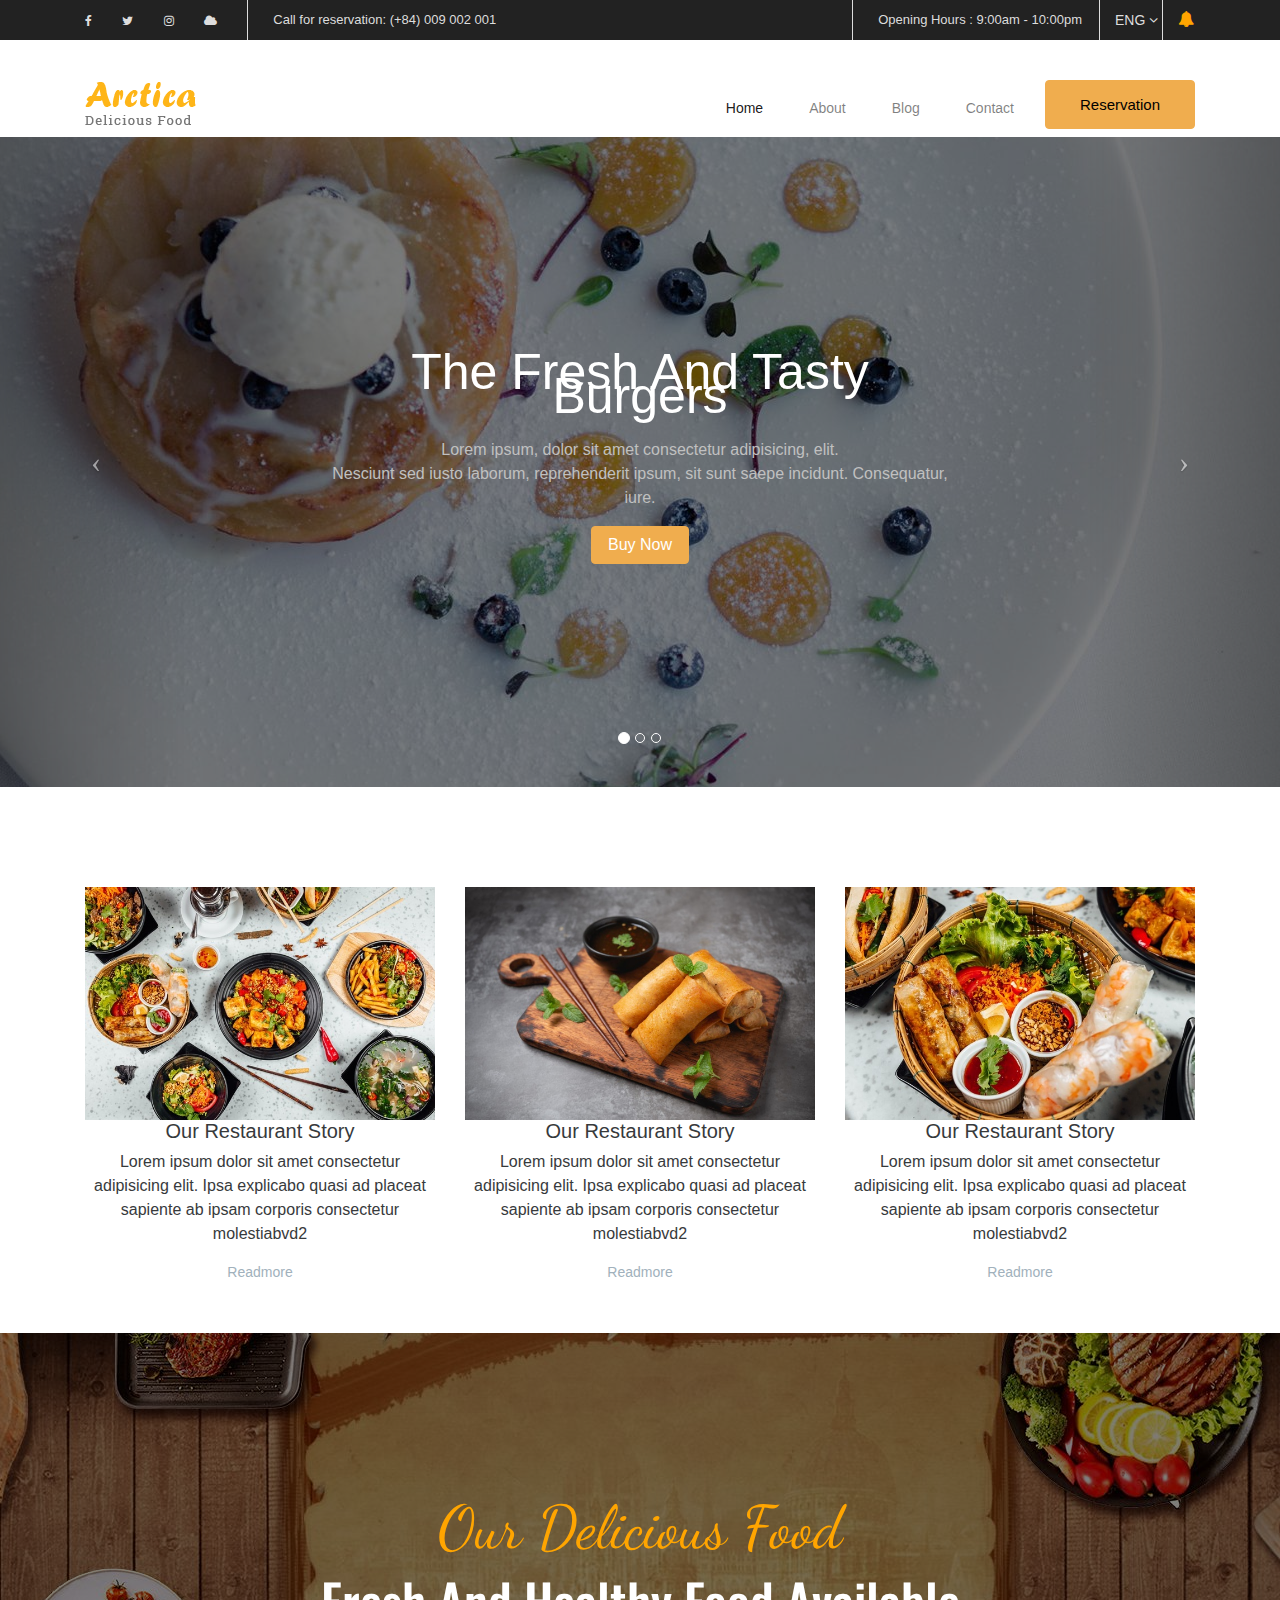
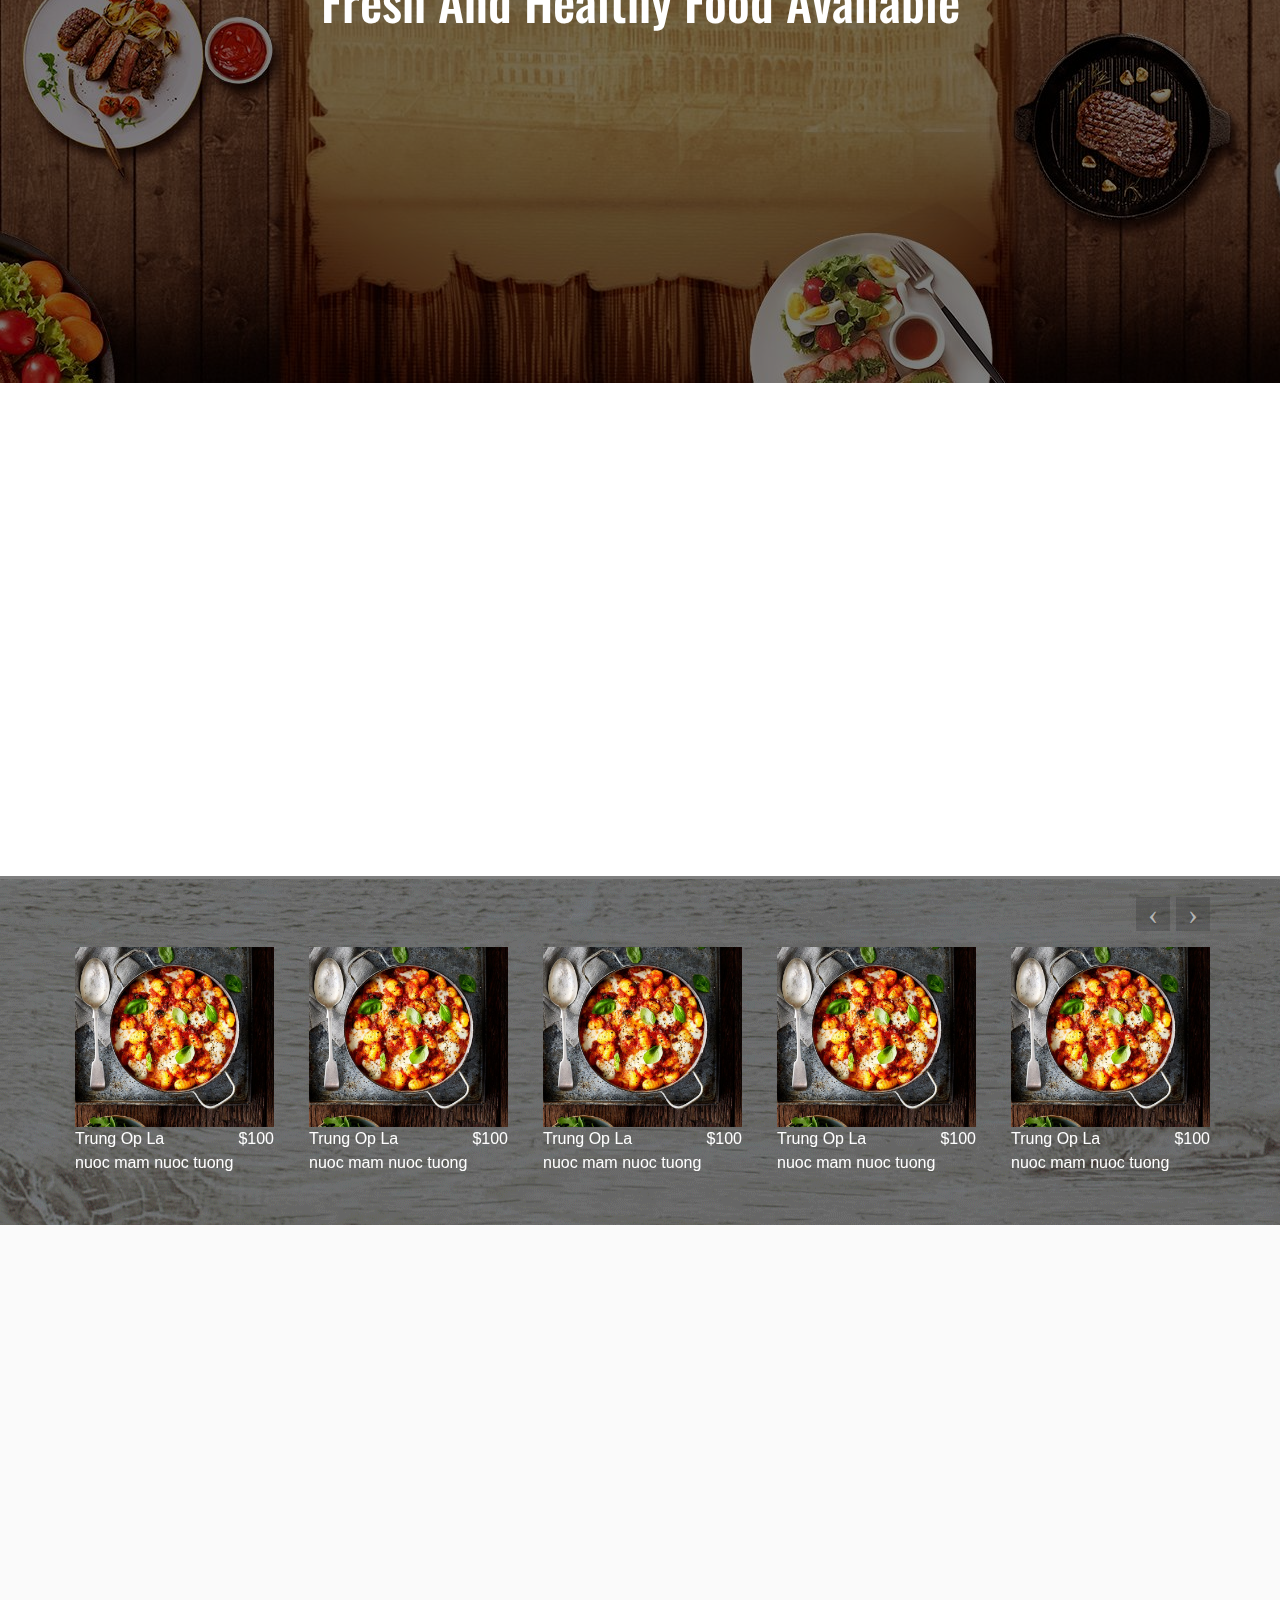
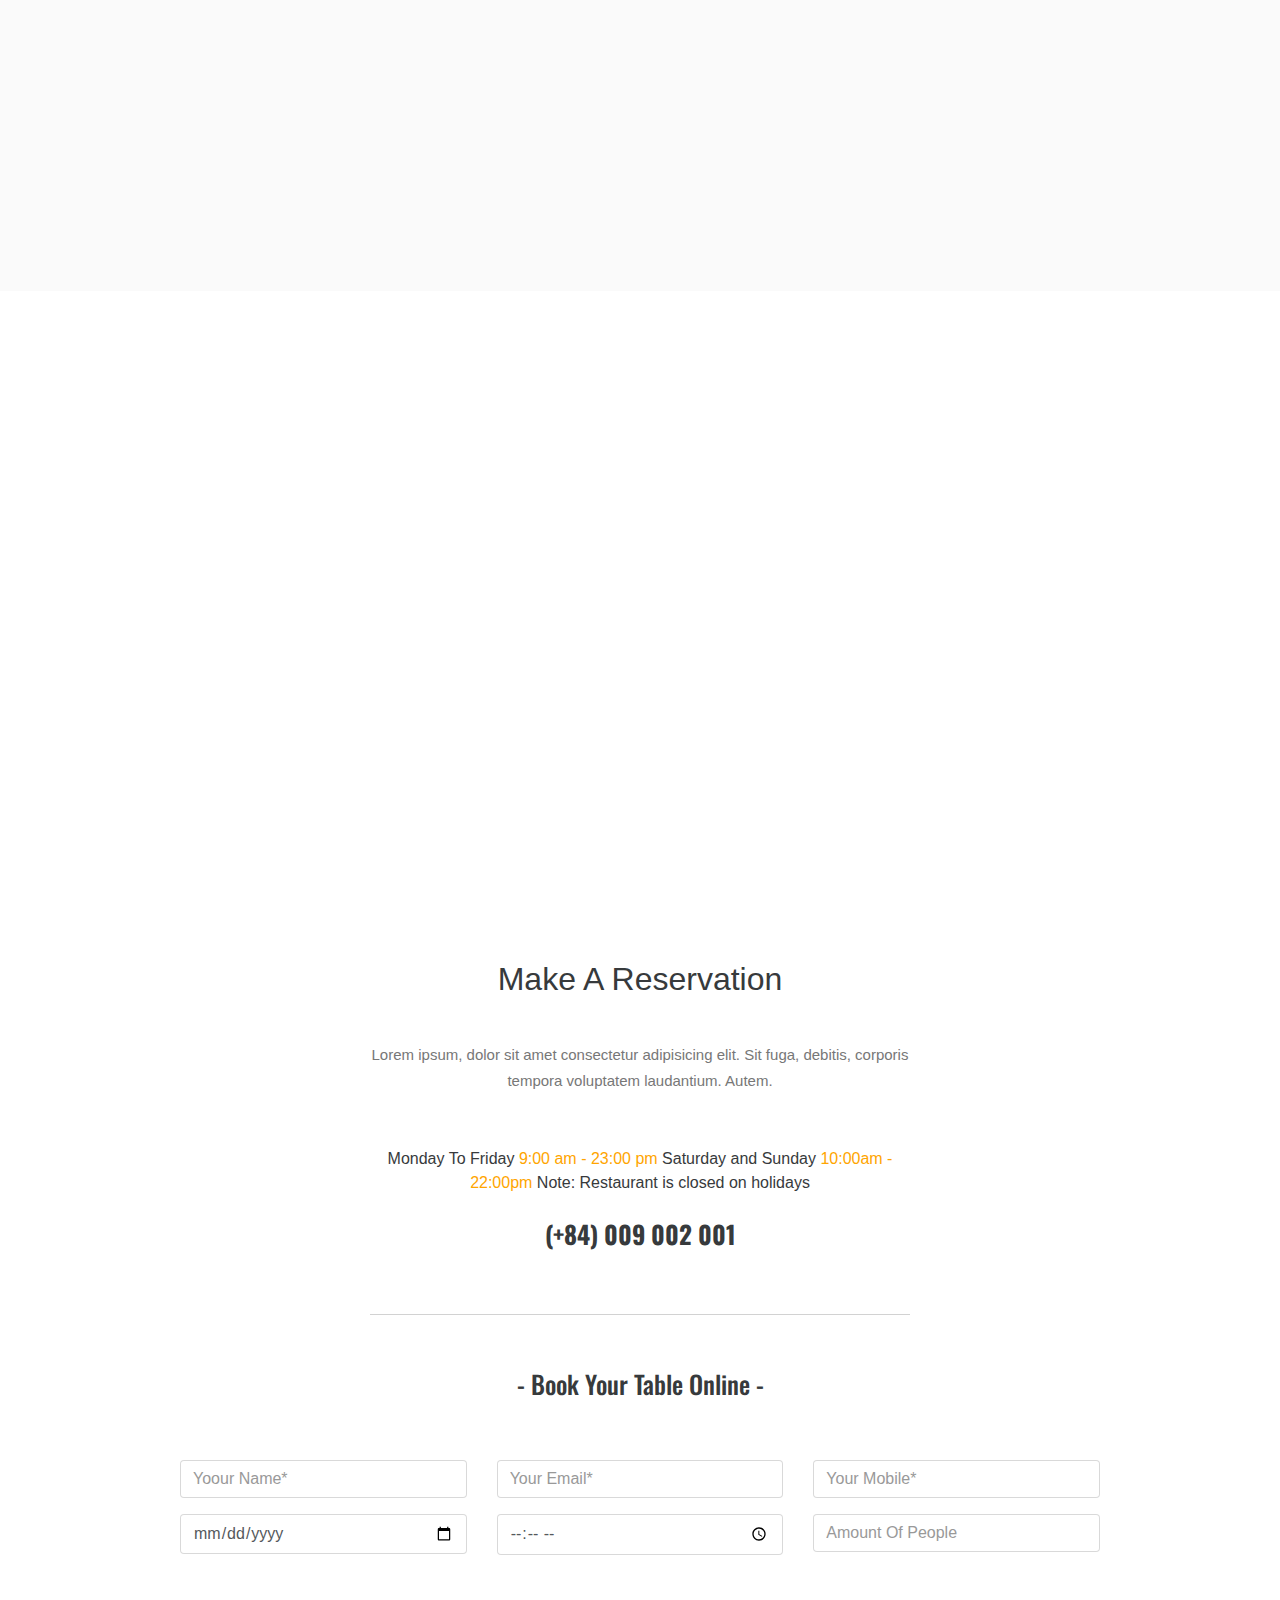
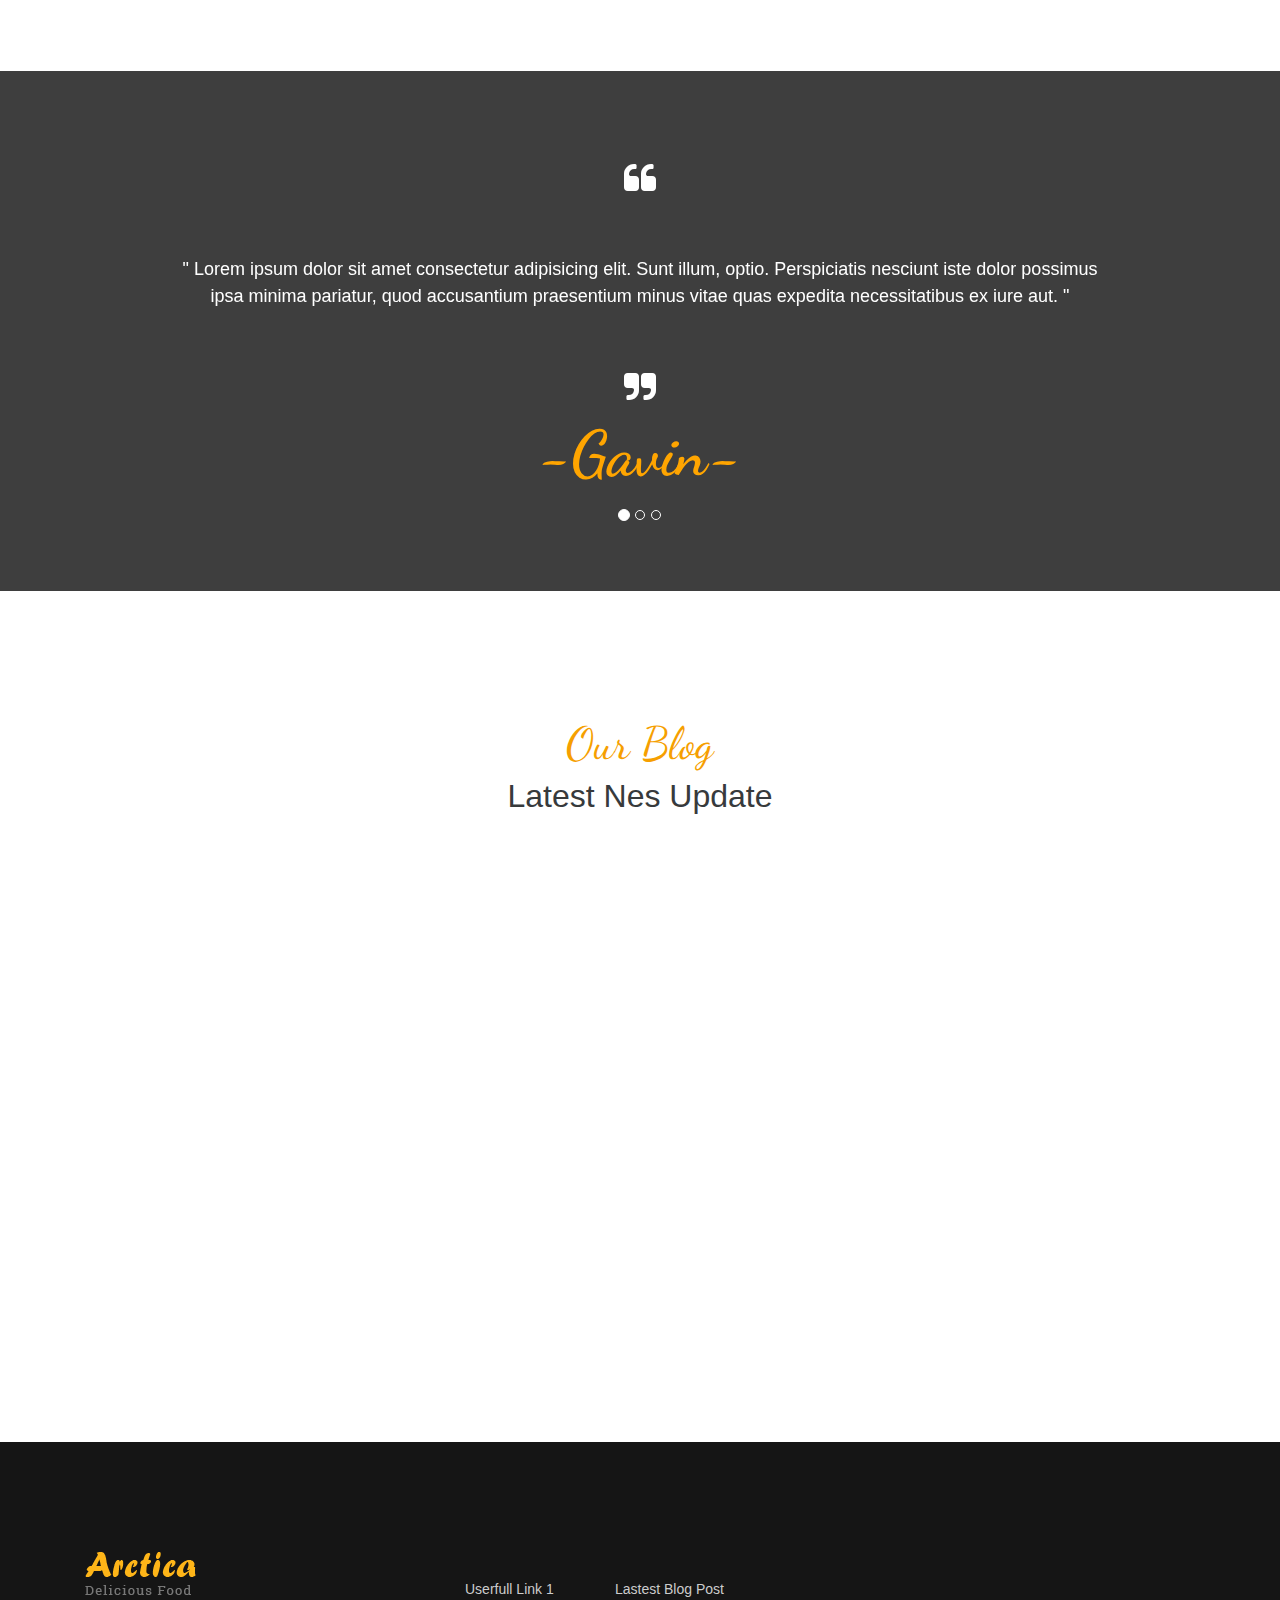
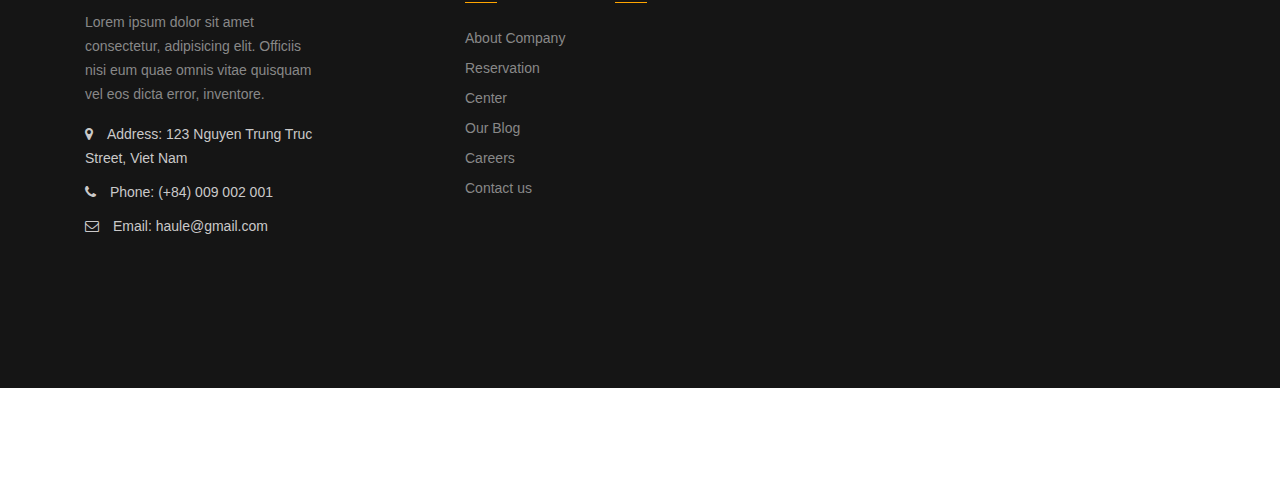
<file: index.html>
<!DOCTYPE html>
<html lang="en"><head>
	<title> Example </title>
	<meta charset="utf-8">
	<meta name="viewport" content="width=device-width, initial-scale=1">

	<script type="text/javascript" src="vendor/bootstrap.js"></script>
	<script type="text/javascript" src="vendor/isotope.pkgd.min.js"></script><!-- để tạo hiệu ứng lúc chuyển màn hình-->
	<script type="text/javascript" src="vendor/imagesloaded.pkgd.min.js"></script> <!-- để load ảnh nếu ko sẽ bị lỗi-->
	<script type="text/javascript" src="1.js"></script>
	<!-- load bootstrap -->
	<link rel="stylesheet" href="vendor/bootstrap.css">
	<link rel="stylesheet" href="vendor/font-awesome.css">
	<link rel="stylesheet" href="vendor/bootstrap.css">
	<!-- load font -->
	<link rel="preconnect" href="https://fonts.googleapis.com">
	<link rel="preconnect" href="https://fonts.gstatic.com" crossorigin>
	<link href="https://fonts.googleapis.com/css2?family=Dancing+Script:wght@500&display=swap" rel="stylesheet">
	<link rel="preconnect" href="https://fonts.googleapis.com">
	<link rel="preconnect" href="https://fonts.gstatic.com" crossorigin>
	<link href="https://fonts.googleapis.com/css2?family=Oswald:wght@300&display=swap" rel="stylesheet">
 	<link rel="stylesheet" href="1.css">
</head>
<body >
	<div class="topheader">
		<div class="container">
			<div class="row">
				<div class="col-sm-6">
					<div class="mangxh float-sm-left text-xs-center text-sm-left">
						<a href=""><i class="fa fa-facebook"></i></a>
						<a href=""><i class="fa fa-twitter"></i></a>
						<a href=""><i class="fa fa-instagram"></i></a>
						<a href=""><i class="fa fa-cloud"></i></a>

					</div>
					<div class="datban wow pulse">
						Call for reservation: (+84) 009 002 001
					</div>
				</div>
				<div class="col-sm-5">
					<div class="datban openingtop float-sm-right text-sm-left text-xs-center  wow pulse">
						Opening Hours : 9:00am - 10:00pm
					</div>
				</div>
				<div class="col-sm-1">
					<div class="container">
						<div class="row">
							<div class="col-sm-6  float-sm-right text-sm-left text-xs-center  ENG">
								ENG <i class="fa fa-angle-down"></i>
							</div>
							<div class="col-sm-6 float-sm-right text-sm-left text-xs-center  bell">
								<i class="fa fa-bell" style="color: orange;"></i>
							</div>
						</div>
					</div>
				</div>
			</div>
			<!-- END ROW -->
		</div>
	</div>
	<!-- END TOP HEADER -->


	<div class="logovamenu">
		<nav class="navbar navbar-light fontroboto">
			<div class="container">
				<button class="navbar-toggler hidden-sm-up" type="button" data-toggle="collapse" data-target="#mtren"></button>
				
				<div class="collapse navbar-toggleable-xs logo" id="mtren">
					<a class="navbar-brand text-xs-center" href="index.html"><img src="images/logo.png" alt=""></a>
					<ul class="nav navbar-nav float-sm-right">
						<li class="nav-item active">
							<a class="nav-link" href="#">Home</a>
						</li>
						<li class="nav-item">
							<a class="nav-link" href="about.html">About</a>
						</li>
						<!-- <li class="nav-item">
							<a class="nav-link" href="#">Menu</a>
						</li> -->
						<li class="nav-item">
							<a class="nav-link" href="blog.html">Blog</a>
						</li>
						<li class="nav-item">
							<a class="nav-link" href="contact.html">Contact</a>
						</li>
						<li class="nav-item datbanmenu">
							<a class="nav-link btn btn-warning wow bounce" data-wow-iteration="2" href="#">Reservation</a>
						</li>
					</ul>
				</div>
			</div>
			<!-- end container -->
		</nav>
	</div>
	<!-- end logovamenu -->

	
	<!-- Slide mon-->
	<div class="slide">
		<div id="slidemonantren" class="carousel slide" data-ride="carousel">
			<ol class="carousel-indicators">
				<li data-target="#slidemonantren" data-slide-to="0" class="active"></li>
				<li data-target="#slidemonantren" data-slide-to="1"></li>
				<li data-target="#slidemonantren" data-slide-to="2"></li>
			</ol>
			<div class="carousel-inner" role="listbox">
				<div class="slidetren carousel-item  active" style="background-image: url('images/01.jpg')">
					<div class="chu">
						<h2>The Fresh And Tasty Burgers</h2>
						<p>Lorem ipsum, dolor sit amet consectetur adipisicing, elit. <br>Nesciunt sed iusto laborum, reprehenderit ipsum, sit sunt saepe incidunt. Consequatur, iure.</p>
						<a href="" class="nutslide btn btn-warning">Buy Now</a>
					</div>
				</div>
				<!-- END 1 carousel -->
				<div class="slidetren carousel-item " style="background-image: url('images/02.jpg')">
					<div class="chu">
						<h2>The Fresh And Tasty Burgers</h2>
						<p>Lorem ipsum, dolor sit amet consectetur adipisicing, elit.<br>Nesciunt sed iusto laborum, reprehenderit ipsum, sit sunt saepe incidunt. Consequatur, iure.</p>
						<a href="" class="nutslide btn btn-warning">Buy Now</a>
					</div>
				</div>
				<!-- END 1 carousel -->
				<div class="slidetren carousel-item " style="background-image: url('images/03.jpg')"> 
					<div class="chu">
						<h2>The Fresh And Tasty Burgers</h2>
						<p>Lorem ipsum, dolor sit amet consectetur adipisicing, elit. <br> Nesciunt sed iusto laborum, reprehenderit ipsum, sit sunt saepe incidunt. Consequatur, iure.</p>
						<a href="" class="nutslide btn btn-warning">Buy Now</a>
					</div>
				</div>
				<!-- END 1 carousel -->
			</div>
			<a class="left carousel-control" href="#slidemonantren" role="button" data-slide="prev">
				<span class="icon-prev" aria-hidden="true"></span>
				<span class="sr-only">Previous</span>
			</a>
			<a class="right carousel-control" href="#slidemonantren" role="button" data-slide="next">
				<span class="icon-next" aria-hidden="true"></span>
				<span class="sr-only">Next</span>
			</a>
		</div>
	</div>
	<!-- END slide -->

	
	<div class="badichvu">
		<div class="container">
			<div class="row">
				<div class="col-sm-4 wow fadeInUp">
					<a href="">
						<img src="images/bvd1.jpg" alt="" class="img-fluid"></img></a>
						<h3>Our Restaurant Story</h3>
						<p>Lorem ipsum dolor sit amet consectetur adipisicing elit. Ipsa explicabo quasi ad placeat sapiente ab ipsam corporis consectetur molestiabvd2</p>
						<a href="" class="readmore">Readmore</a>
				</div>

				<div class="col-sm-4 wow fadeInDown">
					<a href="">
						<img src="images/bvd2.jpg" alt="" class="img-fluid"></img></a>
						<h3>Our Restaurant Story</h3>
						<p>Lorem ipsum dolor sit amet consectetur adipisicing elit. Ipsa explicabo quasi ad placeat sapiente ab ipsam corporis consectetur molestiabvd2</p>
						<a href="" class="readmore">Readmore</a>
				</div>

				<div class="col-sm-4 wow fadeInUp">
					<a href="">
						<img src="images/bvd3.jpg" alt="" class="img-fluid"></img></a>
						<h3>Our Restaurant Story</h3>
						<p>Lorem ipsum dolor sit amet consectetur adipisicing elit. Ipsa explicabo quasi ad placeat sapiente ab ipsam corporis consectetur molestiabvd2</p>
						<a href="" class="readmore">Readmore</a>
				</div>


			</div>
		</div>
	</div>
	<!-- END badichvu -->

	
	
	<div class="khoimenu" >
		<div class="tieudekhoimenu text-xs-center">
			<div class="container">
				<div class="row">
					<div class="col-sm-8 push-sm-2">
						<span class="tieudephu">Our Delicious Food</span>
						<h3 class="tieudechinh fontoswald">Fresh And Healthy Food Available</h3>
					</div>
				</div>
			</div>
		</div>
		<!-- END tieudekhoimenu -->
	</div>
	<!-- END khoimenu -->



	<!-- thucdonct -->
	<div class="thucdonct wow fadeInUp">
		<div class="tieudect text-xs-center">
			<a href="" data-monan="*">All</a> <!-- data- :Đấy là cách lấy dữ liệu trong html(* là lấy hết) -->
			<a href="" data-monan=".sang">Breakfast</a>
			<a href="" data-monan=".trua">Lunch</a>
			<a href="" data-monan=".toi">Dinner</a>
		</div>
		
		<div class="noidungct">
			<div class="container">
				<div class="row nhieumon">
					<!-- trên dien thoai thi 12 cot, ipad 2 cot, lớn hon ipad 3 cot, lon nhat 4 cot -->
					<div class="col-xs-12 col-sm-6 col-md-4  motmon sang">
						<div class="row">
							<div class="col-xs-3 col-sm-4">
								<!-- ben trai la ảnh -->
								<div class="anhnmon">
									<div class="tagnew">NEW</div>
									<img src="images/goicuon.jpg" alt=""  width="105">
								</div>
							</div>
							<!-- ben phai la món -->
							<div class="col-xs-9 col-sm-8 in4monan">
								<div class="tenmon">
									<div class="tren">
										<span class="float-xs-right">50.000 VND</span>
										<b class="ten">Goi cuon</b>
									</div>
									<div class="duoi">
										nuoc mam, nuoc tuong
									</div>
								</div>
							</div>
						</div>
						<!-- END row -->
					</div> 
					<!-- END motmon -->
					<div class="col-xs-12 col-sm-6 col-md-4  motmon trua">
						<div class="row">
							<div class="col-xs-3 col-sm-4">
								<!-- ben trai la ảnh -->
								<div class="anhnmon">
									<!-- <div class="tagnew">NEW</div> -->
									<img src="images/bokho.jpg" alt="" width="105" height="105">
								</div>
							</div>
							<!-- ben phai la món -->
							<div class="col-xs-9 col-sm-8 in4monan">
								<div class="tenmon">
									<div class="tren">
										<span class="float-xs-right">40.000 VND</span>
										<b class="ten">Bò Kho</b>
									</div>
									<div class="duoi">
										nuoc mam, nuoc tuong
									</div>
								</div>
							</div>
						</div>
						<!-- END row -->
					</div> 
					<!-- END motmon -->
					<div class="col-xs-12 col-sm-6 col-md-4  motmon toi">
						<div class="row">
							<div class="col-xs-3 col-sm-4">
								<!-- ben trai la ảnh -->
								<div class="anhnmon">
									<div class="tagnew">NEW</div>
									<img src="images/caolau.jpg" alt="" width="105" height="105">
								</div>
							</div>
							<!-- ben phai la món -->
							<div class="col-xs-9 col-sm-8 in4monan">
								<div class="tenmon">
									<div class="tren">
										<span class="float-xs-right">30.000 VND</span>
										<b class="ten">Cao Lầu</b>
									</div>
									<div class="duoi">
										nuoc mam, nuoc tuong
									</div>
								</div>
							</div>
						</div>
						<!-- END row -->
					</div> 
					<!-- END motmon -->
					<div class="col-xs-12 col-sm-6 col-md-4  motmon sang">
						<div class="row">
							<div class="col-xs-3 col-sm-4">
								<!-- ben trai la ảnh -->
								<div class="anhnmon">
									<!-- <div class="tagnew">NEW</div> -->
									<img src="images/pho.jpg" alt="" width="105" height="105">
								</div>
							</div>
							<!-- ben phai la món -->
							<div class="col-xs-9 col-sm-8 in4monan">
								<div class="tenmon">
									<div class="tren">
										<span class="float-xs-right">59.000 VND</span>
										<b class="ten">Pho</b>
									</div>
									<div class="duoi">
										nuoc mam, nuoc tuong
									</div>
								</div>
							</div>
						</div>
						<!-- END row -->
					</div> 
					<!-- END motmon -->
					<div class="col-xs-12 col-sm-6 col-md-4  motmon trua">
						<div class="row">
							<div class="col-xs-3 col-sm-4">
								<!-- ben trai la ảnh -->
								<div class="anhnmon">
									<div class="tagnew">NEW</div>
									<img src="images/banhcuon.jpg" alt="" width="105" height="105">
								</div>
							</div>
							<!-- ben phai la món -->
							<div class="col-xs-9 col-sm-8 in4monan">
								<div class="tenmon">
									<div class="tren">
										<span class="float-xs-right">20.000 VND</span>
										<b class="ten">Bánh Cuốn</b>
									</div>
									<div class="duoi">
										nuoc mam, nuoc tuong
									</div>
								</div>
							</div>
						</div>
						<!-- END row -->
					</div> 
					<!-- END motmon -->
					<div class="col-xs-12 col-sm-6 col-md-4  motmon toi">
						<div class="row">
							<div class="col-xs-3 col-sm-4">
								<!-- ben trai la ảnh -->
								<div class="anhnmon">
									<!-- <div class="tagnew">NEW</div> -->
									<img src="images/comtam.png" alt="" width="105" height="105">
								</div>
							</div>
							<!-- ben phai la món -->
							<div class="col-xs-9 col-sm-8 in4monan">
								<div class="tenmon">
									<div class="tren">
										<span class="float-xs-right">20.000 VND</span>
										<b class="ten">Cơm Tấm</b>
									</div>
									<div class="duoi">
										nuoc mam, nuoc tuong
									</div>
								</div>
							</div>
						</div>
						<!-- END row -->
					</div> 
					<!-- END motmon -->
					<div class="col-xs-12 col-sm-6 col-md-4  motmon sang">
						<div class="row">
							<div class="col-xs-3 col-sm-4">
								<!-- ben trai la ảnh -->
								<div class="anhnmon">
									<div class="tagnew">NEW</div>
									<img src="images/banhmi.jpg" alt="" width="105" height="105">
								</div>
							</div>
							<!-- ben phai la món -->
							<div class="col-xs-9 col-sm-8 in4monan">
								<div class="tenmon">
									<div class="tren">
										<span class="float-xs-right">20.000 VND</span>
										<b class="ten">Bánh Mì</b>
									</div>
									<div class="duoi">
										nuoc mam, nuoc tuong
									</div>
								</div>
							</div>
						</div>
						<!-- END row -->
					</div> 
					<!-- END motmon -->
					<div class="col-xs-12 col-sm-6 col-md-4  motmon trua">
						<div class="row">
							<div class="col-xs-3 col-sm-4">
								<!-- ben trai la ảnh -->
								<div class="anhnmon">
									<!-- <div class="tagnew">NEW</div> -->
									<img src="images/nem nuong.jpg" alt="" width="105" height="105">
								</div>
							</div>
							<!-- ben phai la món -->
							<div class="col-xs-9 col-sm-8 in4monan">
								<div class="tenmon">
									<div class="tren">
										<span class="float-xs-right">$35.05</span>
										<b class="ten">Nem Nướng</b>
									</div>
									<div class="duoi">
										nuoc mam, nuoc tuong
									</div>
								</div>
							</div>
						</div>
						<!-- END row -->
					</div> 
					<!-- END motmon -->
					<div class="col-xs-12 col-sm-6 col-md-4  motmon toi">
						<div class="row">
							<div class="col-xs-3 col-sm-4">
								<!-- ben trai la ảnh -->
								<div class="anhnmon">
									<div class="tagnew">NEW</div>
									<img src="images/hutieu.jpg" alt="" width="105" height="105">
								</div>
							</div>
							<!-- ben phai la món -->
							<div class="col-xs-9 col-sm-8 in4monan">
								<div class="tenmon">
									<div class="tren">
										<span class="float-xs-right">25.000 VND</span>
										<b class="ten">Hủ Tiếu</b>
									</div>
									<div class="duoi">
										nuoc mam, nuoc tuong
									</div>
								</div>
							</div>
						</div>
						<!-- END row -->
					</div> 
					<!-- END motmon -->	
				</div>
			</div>
		
		</div>
		<!-- END noidungct -->

	</div>
	<!-- END thucdonct -->


	
	<!-- Slidemonanduoi -->
	<div class="slidemonan">
		<div class="container">
			<div class="row">
				<div class="col-sm-12 wow swing">
					<h4>Our Special Dishes</h4>
				</div>
			</div>

			<div class="row">
				<div id="slidemonaduoi" data-interval="5000" class="carousel slide" data-ride="carousel"> <!-- data-interval: chỉnh thời gian chuyển sile(mili giây) -->
					<ol class="carousel-indicators">
						<li data-target="#slidemonaduoi" data-slide-to="0" class="active"></li>
						<li data-target="#slidemonaduoi" data-slide-to="1"></li>
						<li data-target="#slidemonaduoi" data-slide-to="2"></li>
					</ol>
					<div class="carousel-inner" role="listbox">
						<div class="carousel-item active">
							<div class="row">
								<div class="sanpham">
									<img src="images/fdt2.jfif" class="anhspslide" alt="">
									<div class="tensp">				
										<div class="gia float-xs-right">$100</div>
										<div class="ten">Trung Op La</div>
									</div>
									<div class="tencongthuc">
										nuoc mam nuoc tuong
									</div>
								</div>
								<!-- END sanpham -->
								<div class="sanpham">
									<img src="images/fdt2.jfif" class="anhspslide" alt="" >
									<div class="tensp">				
										<div class="gia float-xs-right">$100</div>
										<div class="ten">Trung Op La</div>
									</div>
									<div class="tencongthuc">
										nuoc mam nuoc tuong
									</div>
								</div>
								<!-- END sanpham -->
								<div class="sanpham">
									<img src="images/fdt2.jfif" class="anhspslide" alt="" >
									<div class="tensp">				
										<div class="gia float-xs-right">$100</div>
										<div class="ten">Trung Op La</div>
									</div>
									<div class="tencongthuc">
										nuoc mam nuoc tuong
									</div>
								</div>
								<!-- END sanpham -->
								<div class="sanpham">
									<img src="images/fdt2.jfif" class="anhspslide" alt="" >
									<div class="tensp">				
										<div class="gia float-xs-right">$100</div>
										<div class="ten">Trung Op La</div>
									</div>
									<div class="tencongthuc">
										nuoc mam nuoc tuong
									</div>
								</div>
								<!-- END sanpham -->
								<div class="sanpham">
									<img src="images/fdt2.jfif" class="anhspslide" alt="" >
									<div class="tensp">				
										<div class="gia float-xs-right">$100</div>
										<div class="ten">Trung Op La</div>
									</div>
									<div class="tencongthuc">
										nuoc mam nuoc tuong
									</div>
								</div>
								<!-- END sanpham -->
							</div>
							<!-- END row -->
						</div>
						<!-- END 1 slide -->

						<div class="carousel-item">
							<div class="row">
								<div class="sanpham">
									<img src="images/fdt2.jfif" class="anhspslide" alt="" >
									<div class="tensp">				
										<div class="gia float-xs-right">$100</div>
										<div class="ten">Trung Op La</div>
									</div>
									<div class="tencongthuc">
										nuoc mam nuoc tuong
									</div>
								</div>
								<!-- END sanpham -->
								<div class="sanpham">
									<img src="images/fdt2.jfif" class="anhspslide" alt="" >
									<div class="tensp">				
										<div class="gia float-xs-right">$100</div>
										<div class="ten">Trung Op La</div>
									</div>
									<div class="tencongthuc">
										nuoc mam nuoc tuong
									</div>
								</div>
								<!-- END sanpham -->
								<div class="sanpham">
									<img src="images/fdt2.jfif" class="anhspslide" alt="" >
									<div class="tensp">				
										<div class="gia float-xs-right">$100</div>
										<div class="ten">Trung Op La</div>
									</div>
									<div class="tencongthuc">
										nuoc mam nuoc tuong
									</div>
								</div>
								<!-- END sanpham -->
								<div class="sanpham">
									<img src="images/fdt2.jfif" class="anhspslide" alt="" >
									<div class="tensp">				
										<div class="gia float-xs-right">$100</div>
										<div class="ten">Trung Op La</div>
									</div>
									<div class="tencongthuc">
										nuoc mam nuoc tuong
									</div>
								</div>
								<!-- END sanpham -->
								<div class="sanpham">
									<img src="images/fdt2.jfif" class="anhspslide" alt="" >
									<div class="tensp">				
										<div class="gia float-xs-right">$100</div>
										<div class="ten">Trung Op La</div>
									</div>
									<div class="tencongthuc">
										nuoc mam nuoc tuong
									</div>
								</div>
								<!-- END sanpham -->
							</div>
							<!-- END row -->
						</div>
						<!-- END 1 slide -->

						<div class="carousel-item">
							<div class="row">
								<div class="sanpham">
									<img src="images/fdt2.jfif" class="anhspslide" alt="" >
									<div class="tensp">				
										<div class="gia float-xs-right">$100</div>
										<div class="ten">Trung Op La</div>
									</div>
									<div class="tencongthuc">
										nuoc mam nuoc tuong
									</div>
								</div>
								<!-- END sanpham -->
								<div class="sanpham">
									<img src="images/fdt2.jfif" class="anhspslide" alt="" >
									<div class="tensp">				
										<div class="gia float-xs-right">$100</div>
										<div class="ten">Trung Op La</div>
									</div>
									<div class="tencongthuc">
										nuoc mam nuoc tuong
									</div>
								</div>
								<!-- END sanpham -->
								<div class="sanpham">
									<img src="images/fdt2.jfif" class="anhspslide" alt="" >
									<div class="tensp">				
										<div class="gia float-xs-right">$100</div>
										<div class="ten">Trung Op La</div>
									</div>
									<div class="tencongthuc">
										nuoc mam nuoc tuong
									</div>
								</div>
								<!-- END sanpham -->
								<div class="sanpham">
									<img src="images/fdt2.jfif" class="anhspslide" alt="" >
									<div class="tensp">				
										<div class="gia float-xs-right">$100</div>
										<div class="ten">Trung Op La</div>
									</div>
									<div class="tencongthuc">
										nuoc mam nuoc tuong
									</div>
								</div>
								<!-- END sanpham -->
								<div class="sanpham">
									<img src="images/fdt2.jfif" class="anhspslide" alt="" >
									<div class="tensp">				
										<div class="gia float-xs-right">$100</div>
										<div class="ten">Trung Op La</div>
									</div>
									<div class="tencongthuc">
										nuoc mam nuoc tuong
									</div>
								</div>
								<!-- END sanpham -->
							</div>
							<!-- END row -->
						</div>
						<!-- END 1 slide -->
					</div>
					<a class="left trai carousel-control" href="#slidemonaduoi" role="button" data-slide="prev">
						<span class="icon-prev" aria-hidden="true"></span>
						<span class="sr-only">Previous</span>
					</a>
					<a class="right carousel-control" href="#slidemonaduoi" role="button" data-slide="next">
						<span class="icon-next" aria-hidden="true"></span>
						<span class="sr-only">Next</span>
					</a>
				</div>
			</div>
			<!-- END row -->
		</div>
	</div>
	<!-- END slidemonan -->




	<div class="gioithieudaubep">
		<div class="container">
			<div class="row">
				
				<div class="col-sm-6">
					<img src="images/chef.jpg" alt="" class="anhdaubep wow fadeInLeft">
				</div>
				
				<div class="col-sm-6">
					<div class="thongtin wow fadeInRight">
						<h2 class="fontoswald">Le Ngoc Hau</h2>
						<span class="Master fontdacing">The Master of Design</span>
						<p>Lorem ipsum dolor sit, amet consectetur adipisicing elit. Perspiciatis, fugiat sequi enim cupiditate minus ipsam ut amet suscipit voluptas, quasi natus? Consequuntur possimus repellat earum non tempore eaque cumque officia.</p>
					</div>
					<!-- END thongtin -->
					<div class="lienhe wow fadeInUp" data-wow-delay="0.2s">
						<a href="" class="iconlhdb"><i class="fa fa-facebook"></i></a>
						<a href="" class="iconlhdb"><i class="fa fa-instagram"></i></a>
						<a href="" class="iconlhdb"><i class="fa fa-pinterest-p"></i></a>
						<a href="" class="iconlhdb"><i class="fa fa-twitter"></i></a>
					</div>
				</div>
			</div>
		<!-- </div> -->
		</div>
	</div>
	<!-- END gioithieudaubep -->



	<div class="sloganhome wow fadeInUp">
		<div class="container text-xs-center">
			<div class="row">
				<div class="col-sm-8 push-sm-2">
					<h3 class="fontdacing">Enjoy Plesant Time With Friends and Partners</h3>
					<span class="fontoswald">Relaxing Atmosphere</span>
				</div>
			</div>
		</div>
	</div>
	<!-- END sloganhome -->



	<div class="khoidatban text-xs-center">
		<div class="container">
			<div class="row">
				<div class="col-sm-3"></div>
				<div class="col-sm-6">
					<div class="thongtindatban">
						<h2 class="fontroboto">Make A Reservation</h2>
						<p class="tt fontroboto" >Lorem ipsum, dolor sit amet consectetur adipisicing elit. Sit fuga, debitis,  corporis tempora voluptatem laudantium. Autem.</p>
						<div class="giodb fontroboto">Monday To Friday <span class="vang">9:00 am - 23:00 pm</span> Saturday and Sunday <span class="vang">10:00am - 22:00pm</span> Note: Restaurant is closed on holidays</div>
					<div class="dtdb fontoswald">(+84) 009 002 001</div>
					</div>
					<!-- END thongtindatban -->
				</div>
				<div class="col-sm-3"></div>

				<div class="col-sm-10 push-sm-1">
					<div class="formdatban">
						<div class="row">
							<div class="col-sm-12">
								<h2 class="booktext text-xs-center fontoswald">- Book Your Table Online -</h2>
							</div>

							<div class="col-sm-4">
								<div class="form-group">
									<input type="text" class="form-control" placeholder="Yoour Name*">
								</div>
							</div>
							<div class="col-sm-4">
								<div class="form-group">
									<input type="email" class="form-control" placeholder="Your Email*">
								</div>
							</div>
							<div class="col-sm-4">
								<div class="form-group">
									<input type="number" class="form-control" placeholder="Your Mobile*">
								</div>
							</div>
							<div class="col-sm-4">
								<div class="form-group">
									<input type="date" class="form-control" placeholder="Date*">
								</div>
							</div>
							<div class="col-sm-4">
								<div class="form-group">
									<input type="time" class="form-control" placeholder="Time">
								</div>
							</div>
							<div class="col-sm-4">
								<div class="form-group">
									<input type="number" class="form-control" placeholder="Amount Of People">
								</div>
							</div>
							<div class="col-sm-12 text-xs-center">
								<a href="" class="btn btn-warning  booktable  wow swing " data-wow-iteration="2">Book Table Now</a>
							</div>
						</div>
					</div>
					<!-- END formdatban -->
				</div>
			</div>
		</div>	
	</div>
	<!-- END khoidatban -->



	<div class="phanhoinguoidung">
		<div class="container">
			<div class="row">
				<div class="col-sm-10 push-sm-1 text-xs-center">
					<div id="phanhoi" class=" carousel slide " data-interval="5000" data-ride="carousel" >
						<ol class="bacham  carousel-indicators">
							<li data-target="#phanhoi" data-slide-to="0" class="active"></li>
							<li data-target="#phanhoi" data-slide-to="1"></li>
							<li data-target="#phanhoi" data-slide-to="2"></li>
						</ol>
						<div class="carousel-inner" role="listbox">
							<div class="carousel-item active">
								<i class="fa fa-quote-left"></i>
								<div class="quote fontroboto">
									Lorem ipsum dolor sit amet consectetur adipisicing elit. Sunt illum, optio. Perspiciatis nesciunt iste dolor possimus ipsa minima pariatur, quod accusantium praesentium minus vitae quas expedita necessitatibus ex iure aut.
								</div>
								<i class="fa fa-quote-right"></i>
								<div class="tennguoi fontdacing">Gavin</div>
							</div>

							<div class="carousel-item">
								<i class="fa fa-quote-left"></i>
								<div class="quote fontroboto">
									Lorem ipsum dolor sit amet consectetur adipisicing elit. Sunt illum, optio. Perspiciatis nesciunt iste dolor possimus ipsa minima pariatur, quod accusantium
								</div>
								<i class="fa fa-quote-right"></i>
								<div class="tennguoi fontdacing">Leo</div>
							</div>

							<div class="carousel-item">
								<i class="fa fa-quote-left"></i>
								<div class="quote fontroboto">
									Lorem ipsum dolor sit amet consectetur adipisicing elit. Sunt illum, optio. Perspiciatis nesciunt iste dolor possimus ipsa minima pariatur, quod accusantium 
								</div>
								<i class="fa fa-quote-right"></i>
								<div class="tennguoi fontdacing">Hau</div>
							</div>
							
						</div>
						<!-- <a class="left carousel-control" href="#phanhoi" role="button" data-slide="prev">
							<span class="icon-prev" aria-hidden="true"></span>
							<span class="sr-only">Previous</span>
						</a>
						<a class="right carousel-control" href="#phanhoi" role="button" data-slide="next">
							<span class="icon-next" aria-hidden="true"></span>
							<span class="sr-only">Next</span>
						</a> -->
					</div>
				</div>
			</div>
		</div>
	</div>
	<!-- END phanhoinguoidung -->



	<div class="tintuchome">	
		<div class="container">
			<div class="row">
				<div class="col-sm-12 text-xs-center">
					<div class="tdtintuchome">
						<span class="ourblog  fontdacing">Our Blog</span>
						<h2>Latest Nes Update</h2>
					</div>
				</div>
				
				<div class="col-md-4 col-sm-6 col-xs-12  wow fadeInUp">
					<a href=""><img src="images/tip1.jpg" alt="" width="300" height="210"></a>
					<a href="" class="tieudetin1 fontoswald">The Best Tips For Tasty Food</a>
				 	<div class="ngaythang1  fontroboto">10 November 2021 by <span class="vang"> Gavin Lee</span> </div>
				 	<p class="fontroboto">Lorem ipsum, dolor sit amet consectetur adipisicing, elit. Qui earum nostrum eius maiores laborum itaque tenetur sunt consectetur ut </p>
					
					<div class="docthem">
						<div class="like float-xs-right">99 like</div>
						<a href="" class="rm">Read More</a>	
					</div>
				</div>

				<div class="col-md-4 col-sm-6 col-xs-12  wow fadeInUp">
					<a href=""><img src="images/tip2.jpg" alt="" width="300" height="210"></a>
					<a href="" class="tieudetin1 fontoswald">The Best Tips For Tasty Food</a>
				 	<div class="ngaythang1">10 November 2021 by <span class="vang"> Gavin Lee</span> </div>
				 	<p class="fontroboto">Lorem ipsum, dolor sit amet consectetur adipisicing, elit. Qui earum nostrum eius maiores laborum itaque tenetur sunt consectetur ut </p>
					
					<div class="docthem">
						<div class="like float-xs-right">99 like</div>
						<a href="" class="rm">Read More</a>	
					</div>
				</div>

				<div class="col-md-4 col-sm-6 col-xs-12  wow fadeInUp">
					<a href=""><img src="images/tip3.jpg" alt="" width="300" height="210"></a>
					<a href="" class="tieudetin1 fontoswald">The Best Tips For Tasty Food</a>
				 	<div class="ngaythang1">10 November 2021 by <span class="vang"> Gavin Lee</span> </div>
				 	<p class="fontroboto">Lorem ipsum, dolor sit amet consectetur adipisicing, elit. Qui earum nostrum eius maiores laborum itaque tenetur sunt consectetur ut </p>

					<div class="docthem">
						<div class="like float-xs-right">99 like</div>
						<a href="" class="rm">Read More</a>	
					</div>
				</div>
				</div>
			</div>
		</div>
	</div>
	<!-- END tintuchome -->




	<div class="footertop">
		<div class="container">
			<div class="row">
				<div class="col-sm-3 cotf1">
					<a href=""><img src="images/logo.png" alt="logof"></a>
					<p>Lorem ipsum dolor sit amet consectetur, adipisicing elit. Officiis nisi eum quae omnis vitae quisquam vel eos dicta error, inventore.</p>
					<div class="lienheft">
						<i class="fa fa-map-marker"></i>
						<span class="textlhft fontroboto">Address: 123 Nguyen Trung Truc Street, Viet Nam</span>
					</div>
					<div class="lienheft">
						<i class="fa fa-phone"></i>
						<span class="textlhft fontroboto">Phone: (+84) 009 002 001</span>
					</div>
					<div class="lienheft">
						<i class="fa fa-envelope-o"></i>
						<span class="textlhft fontroboto">Email: haule@gmail.com</span>
					</div>    
				</div>
				<!-- END cotf1 -->
				
				<div class="col-sm-2 push-sm-1 cotf2">
					<h2 class="tdft">Userfull Link 1</h2>
					<ul>
						<li><a href="">About Company</a></li>
						<li><a href="">Reservation</a></li>
						<li><a href="">Center</a></li>
						<li><a href="">Our Blog</a></li>
						<li><a href="">Careers</a></li>
						<li><a href="">Contact us</a></li>
					</ul>
				</div>
				<!-- END cotf2 -->
				
				<div class="col-sm-3 cotf3">
					<h2 class="tdft">Lastest Blog Post</h2>
					<div class="container">
						<div class="row"> 

							<div class="col-sm-5 cotf3trai  wow pulse">
								<img src="images/chef.jpg" class="anhcotf3 " alt="" width="60" height="60">
							</div>
							<div class="col-sm-7 cotf3phai  wow pulse" style="padding: 0;">
								<h6>Gavin Lee</h6>
								<span style="font-size: 12.5px;">1st December 2021</span>
							</div>
							
							<div class="col-sm-5 cotf3trai  wow pulse" data-wow-delay="0.5s">
								<img src="images/chef.jpg" class="anhcotf3 " alt="" width="60" height="60">
							</div>
							<div class="col-sm-7 cotf3phai  wow pulse" data-wow-delay="0.5s" style="padding: 0;">
								<h6>Leo</h6>
								<span style="font-size: 12.5px;">1st December 2021</span>
							</div>

							<div class="col-sm-5 cotf3trai  wow pulse" data-wow-delay="1s">
								<img src="images/chef.jpg" class="anhcotf3 " alt="" width="60" height="60">
							</div>
							<div class="col-sm-7 cotf3phai  wow pulse" data-wow-delay="1s" style="padding: 0;">
								<h6>Hau</h6>
								<span style="font-size: 12.5px;">1st December 2021</span>
							</div>
						</div>
					</div>
				</div>
				<!-- END cotf3 -->
				
				<div class="col-sm-3 cotf4 wow pulse" data-wow-iteration="2">
					<h2 class="tdft">Opening Hours</h2>
					<div class="opening1">
						<div class="phai float-xs-right">9:00 am - 23:00 pm</div>
						<div class="trai">Mon - Fri</div>
					</div>
					<div class="opening1">
						<div class="phai float-xs-right">10:00 am - 22:00 pm</div>
						<div class="trai">Saturday</div>
					</div>
					<div class="opening1">
						<div class="phai float-xs-right">9:00 am - 23:00 pm</div>
						<div class="trai">Sunday</div>
					</div>
					<p>Note: Restaurant is closed on holidays</p>
				</div>
				<!-- END cotf4 -->

			</div>
		</div>
	</div>
	<!-- END footertop -->


	<div class="footerbottom text-xs-center fontroboto  wow fadeInUp">
		Copyright © 2021 | Web Designed by Leo Ngoc Hau
	</div>

</body>
</html>
</file>
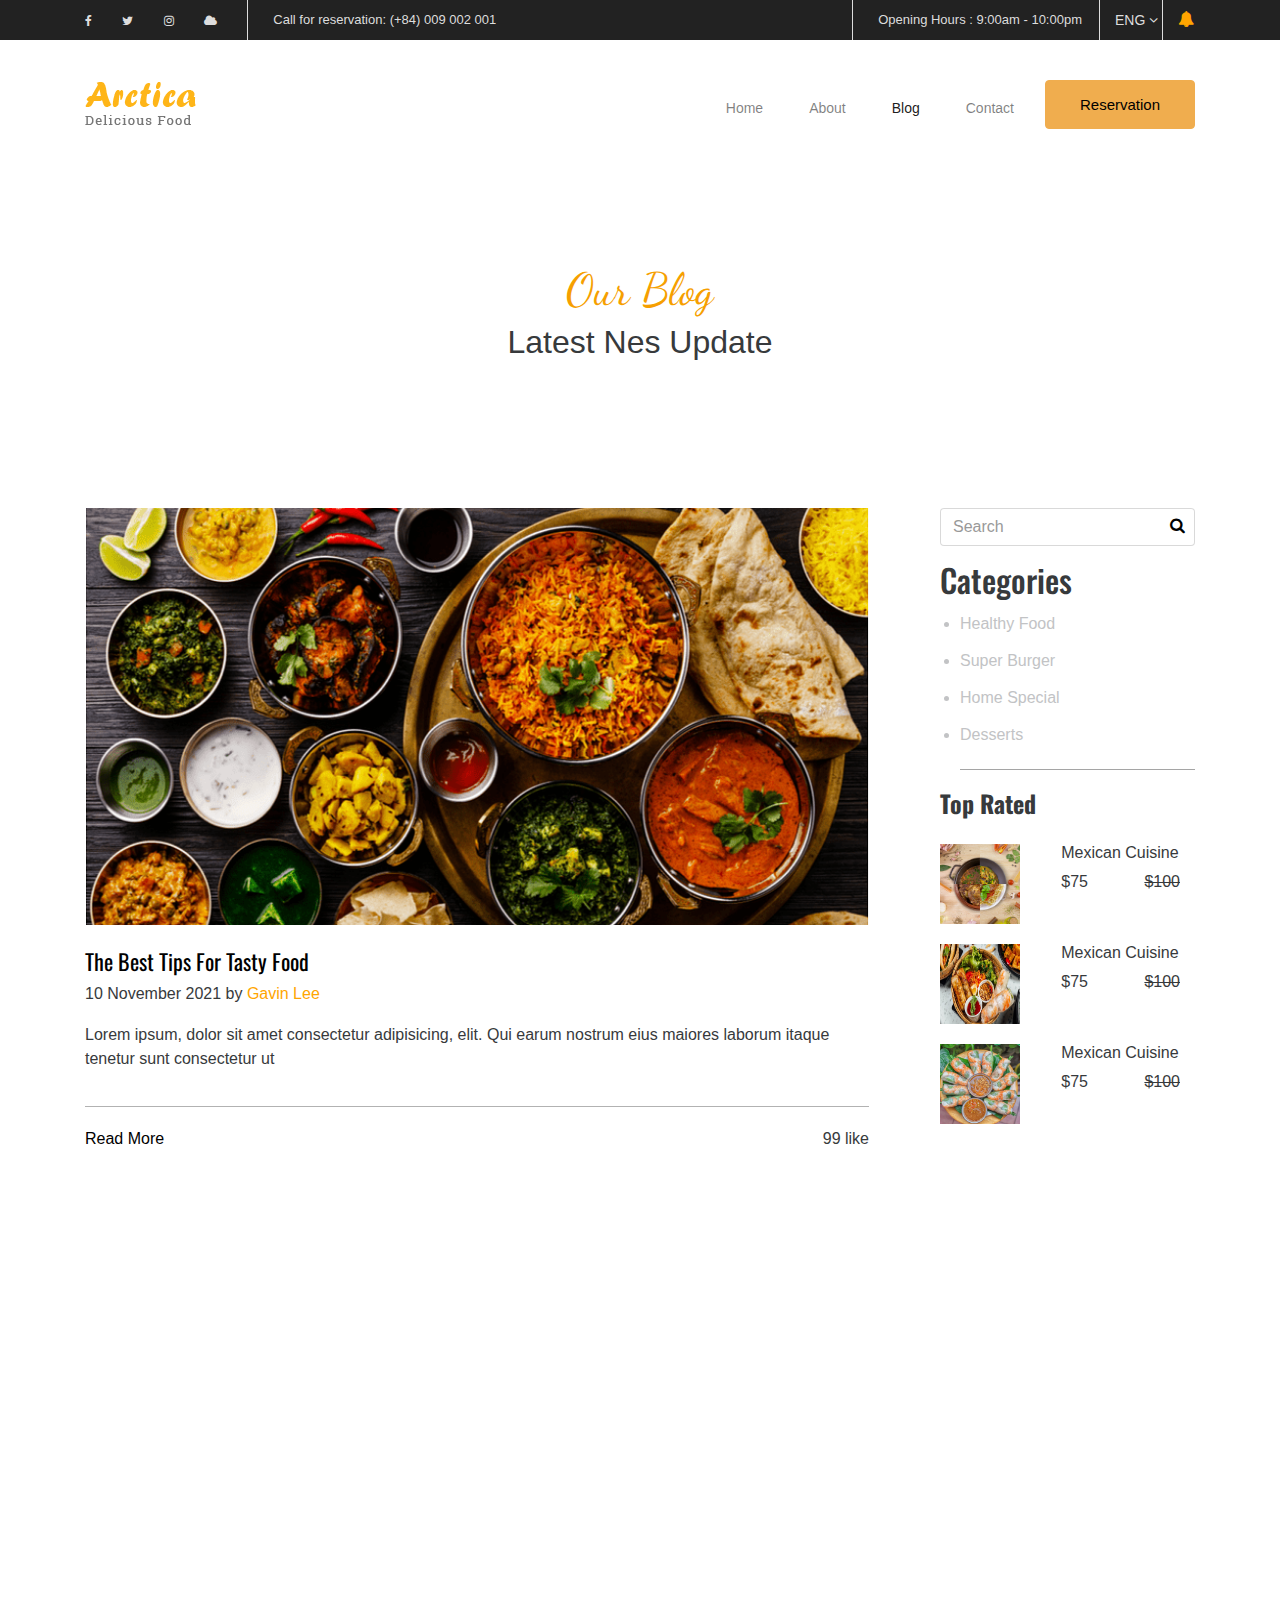
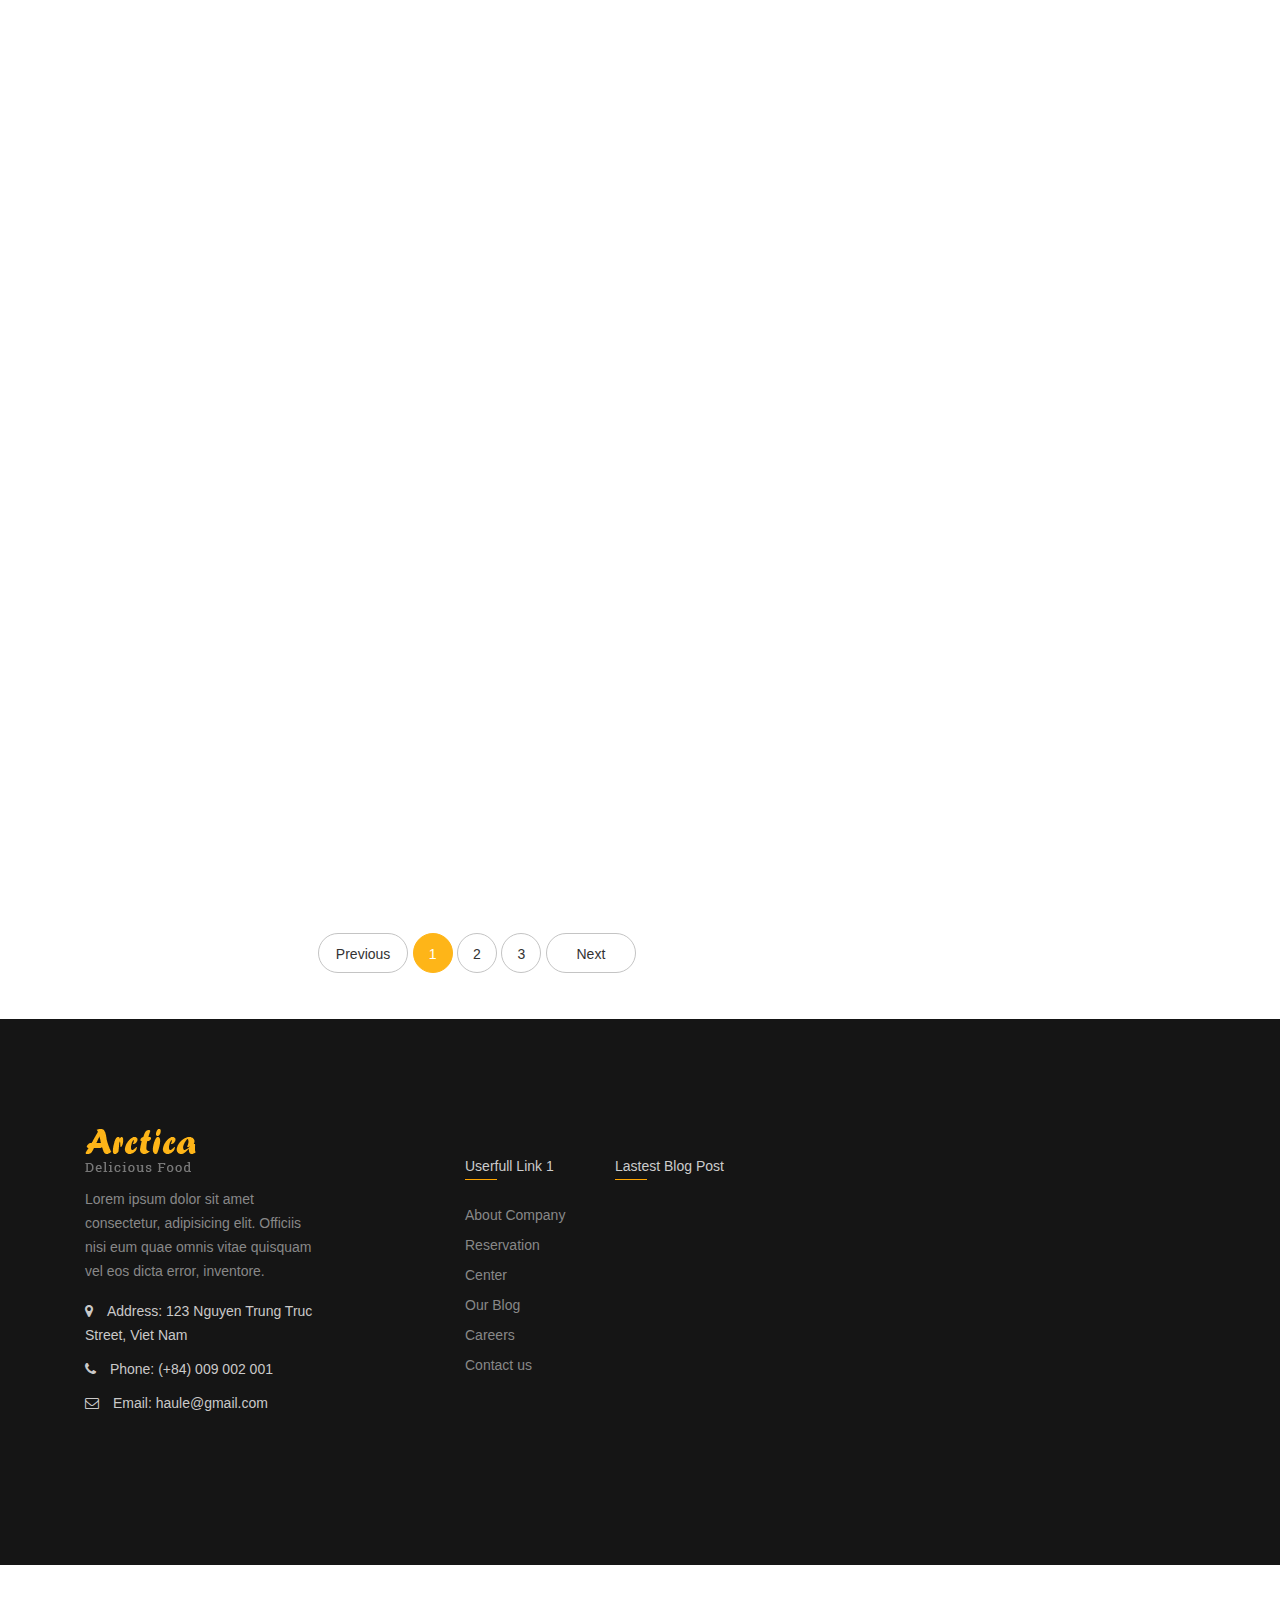
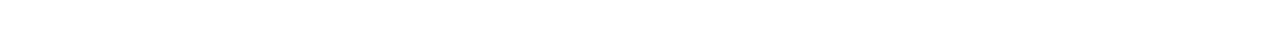
<file: blog.html>
<!DOCTYPE html>
<html lang="en"><head>
	<title> Blog </title>
	<meta charset="utf-8">
	<meta name="viewport" content="width=device-width, initial-scale=1">

	<script type="text/javascript" src="vendor/bootstrap.js"></script>
	<script type="text/javascript" src="vendor/isotope.pkgd.min.js"></script><!-- để tạo hiệu ứng lúc chuyển màn hình-->
	<script type="text/javascript" src="vendor/imagesloaded.pkgd.min.js"></script> <!-- để load ảnh nếu ko sẽ bị lỗi-->
	<script type="text/javascript" src="1.js"></script>
	<!-- load bootstrap -->
	<link rel="stylesheet" href="vendor/bootstrap.css">
	<link rel="stylesheet" href="vendor/font-awesome.css">
	<link rel="stylesheet" href="vendor/bootstrap.css">
	<!-- load font -->
	<link rel="preconnect" href="https://fonts.googleapis.com">
	<link rel="preconnect" href="https://fonts.gstatic.com" crossorigin>
	<link href="https://fonts.googleapis.com/css2?family=Dancing+Script:wght@500&display=swap" rel="stylesheet">
	<link rel="preconnect" href="https://fonts.googleapis.com">
	<link rel="preconnect" href="https://fonts.gstatic.com" crossorigin>
	<link href="https://fonts.googleapis.com/css2?family=Oswald:wght@300&display=swap" rel="stylesheet">
 	<link rel="stylesheet" href="1.css">
</head>
<body >
	<div class="topheader">
		<div class="container">
			<div class="row">
				<div class="col-sm-6">
					<div class="mangxh float-sm-left text-xs-center text-sm-left">
						<a href=""><i class="fa fa-facebook"></i></a>
						<a href=""><i class="fa fa-twitter"></i></a>
						<a href=""><i class="fa fa-instagram"></i></a>
						<a href=""><i class="fa fa-cloud"></i></a>

					</div>
					<div class="datban wow pulse">
						Call for reservation: (+84) 009 002 001
					</div>
				</div>
				<div class="col-sm-5">
					<div class="datban openingtop float-sm-right text-sm-left text-xs-center  wow pulse">
						Opening Hours : 9:00am - 10:00pm
					</div>
				</div>
				<div class="col-sm-1">
					<div class="container">
						<div class="row">
							<div class="col-sm-6  float-sm-right text-sm-left text-xs-center  ENG">
								ENG <i class="fa fa-angle-down"></i>
							</div>
							<div class="col-sm-6 float-sm-right text-sm-left text-xs-center  bell">
								<i class="fa fa-bell" style="color: orange;"></i>
							</div>
						</div>
					</div>
				</div>
			</div>
			<!-- END ROW -->
		</div>
	</div>
	<!-- END TOP HEADER -->


	<div class="logovamenu">
		<nav class="navbar navbar-light fontroboto">
			<div class="container">
				<button class="navbar-toggler hidden-sm-up" type="button" data-toggle="collapse" data-target="#mtren"></button>
				
				<div class="collapse navbar-toggleable-xs logo" id="mtren">
					<a class="navbar-brand text-xs-center" href="index.html"><img src="images/logo.png" alt=""></a>
					<ul class="nav navbar-nav float-sm-right">
						<li class="nav-item ">
							<a class="nav-link" href="index.html">Home</a>
						</li>
						<li class="nav-item">
							<a class="nav-link" href="about.html">About</a>
						</li>
						<!-- <li class="nav-item">
							<a class="nav-link" href="#">Menu</a>
						</li> -->
						<li class="nav-item active">
							<a class="nav-link" href="blog.html">Blog</a>
						</li>
						<li class="nav-item">
							<a class="nav-link" href="contact.html">Contact</a>
						</li>
						<li class="nav-item datbanmenu">
							<a class="nav-link btn btn-warning wow bounce" data-wow-iteration="2" href="#">Reservation</a>
						</li>
					</ul>
				</div>
			</div>
			<!-- end container -->
		</nav>
	</div>
	<!-- end logovamenu -->




	<div class="tintuchome wow flipInY">	
		<div class="container">
			<div class="row">
				<div class="col-sm-12 text-xs-center">
					<div class="tdtintuchome">
						<span class="ourblog  fontdacing">Our Blog</span>
						<h2>Latest Nes Update</h2>
					</div>
				</div>
			</div>
		</div>
	</div>
	<!-- END tintuchome -->


	

	<section class="noidungtin">
		<div class="container">
			<div class="row">
				<div class="col-sm-9 ndttren">	
					<div class="noidung  wow fadeInUp">
						<a href=""><img src="images/ndtin.png" alt="" width= 100% height="417"></a>
						<a href="" class="tieudetin1 fontoswald">The Best Tips For Tasty Food</a>
					 	<div class="ngaythang1  fontroboto">10 November 2021 by <span class="vang"> Gavin Lee</span> </div>
					 	<p class="fontroboto">Lorem ipsum, dolor sit amet consectetur adipisicing, elit. Qui earum nostrum eius maiores laborum itaque tenetur sunt consectetur ut </p>
						
						<div class="docthem">
							<div class="like float-xs-right">99 like</div>
							<a href="" class="rm">Read More</a>	
						</div>
					</div>

					<div class="noidung  wow fadeInUp">
						<a href=""><img src="images/ndtin2.png" alt="" width= 100% height="417"></a>
						<a href="" class="tieudetin1 fontoswald">The Best Tips For Tasty Food</a>
					 	<div class="ngaythang1  fontroboto">10 November 2021 by <span class="vang"> Gavin Lee</span> </div>
					 	<p class="fontroboto">Lorem ipsum, dolor sit amet consectetur adipisicing, elit. Qui earum nostrum eius maiores laborum itaque tenetur sunt consectetur ut </p>
						
						<div class="docthem">
							<div class="like float-xs-right">99 like</div>
							<a href="" class="rm">Read More</a>	
						</div>
					</div>

					<div class="noidung  wow fadeInUp">
						<a href=""><img src="images/ndtin3.png" alt="" width= 100% height="417"></a>
						<a href="" class="tieudetin1 fontoswald">The Best Tips For Tasty Food</a>
					 	<div class="ngaythang1  fontroboto">10 November 2021 by <span class="vang"> Gavin Lee</span> </div>
					 	<p class="fontroboto">Lorem ipsum, dolor sit amet consectetur adipisicing, elit. Qui earum nostrum eius maiores laborum itaque tenetur sunt consectetur ut </p>
						
						<div class="docthem  wow fadeInUp">
							<div class="like float-xs-right">99 like</div>
							<a href="" class="rm">Read More</a>	
						</div>
					</div>

					<div class="khoiphantrang">
						<div class="container">
							<div class="row">
								<div class="col-sm-12">
									<nav class="phantrang">
										<ul class="pagination">							
											<li class="Previous">
												<a href="#" aria-label="Previous">
													<span aria-hidden="true" >Previous</span>
													<span class="sr-only">Previous</span>
												</a>
											</li>
											
											<li><a href="#" class="trang1">1</a></li>
											<li><a href="#">2</a></li>
											<li><a href="#">3</a></li>
											
											<li class="next">
												<a href="#" aria-label="Previous">
													<span aria-hidden="true">Next</span>
													<span class="sr-only">Previous</span>
												</a>
											</li>
										</ul>
									</nav>
								</div>
							</div>
						</div>
					</div>
				</div>

				
				
				<div class="col-sm-3">
					<div class="search">
						<div class="form-group thanhsearch">
							<input type="text" class="form-control" placeholder="Search">
						</div>
						<button type="submit" class="iconsearch"><i class="fa fa-search"></i></button>
					</div>
					
					<div class="categories  wow fadeInUp">
						<h2 class="fontoswald">Categories</h2>
						<div class="khoicategories fontroboto">
							<ul>
								<li><a href="">Healthy Food</a></li>
								<li><a href="">Super Burger</a></li>
								<li><a href="">Home Special</a></li>
								<li><a href="">Desserts</a></li>
							</ul>
						</div>
					</div>
					<!-- END categories -->
					
					<div class="toprated  wow fadeInRight">
						<h4 class="fontoswald chutoprated">Top Rated</h4>
						<div class="container">
							<div class="row khoitoprated">
								<div class="col-sm-4 anhtoprated">
									<img src="images/lau.jpg"  alt="" width="80" height="80">
								</div>
								<div class="col-sm-7 push-sm-1 khoigiamgia">
									<h6>Mexican Cuisine</h6>
									<span>$75</span>
									<span class="float-xs-right gialucdau">$100</span>
								</div>
							</div>
							<div class="row khoitoprated">
								<div class="col-sm-4 anhtoprated">
									<img src="images/bvd3.jpg"  alt="" width="80" height="80">
								</div>
								<div class="col-sm-7 push-sm-1 khoigiamgia">
									<h6>Mexican Cuisine</h6>
									<span>$75</span>
									<span class="float-xs-right gialucdau">$100</span>
								</div>
							</div>
							<div class="row khoitoprated">
								<div class="col-sm-4 anhtoprated">
									<img src="images/goicuon.jpg"  alt="" width="80" height="80">
								</div>
								<div class="col-sm-7 push-sm-1 khoigiamgia">
									<h6>Mexican Cuisine</h6>
									<span>$75</span>
									<span class="float-xs-right gialucdau">$100</span>
								</div>
							</div>
						</div>
					</div>
				</div>


				
			</div>
		</div>
	</section>
	<!-- END noidungtin -->
	
	


	<div class="footertop">
		<div class="container">
			<div class="row">
				<div class="col-sm-3 cotf1">
					<a href=""><img src="images/logo.png" alt="logof"></a>
					<p>Lorem ipsum dolor sit amet consectetur, adipisicing elit. Officiis nisi eum quae omnis vitae quisquam vel eos dicta error, inventore.</p>
					<div class="lienheft">
						<i class="fa fa-map-marker"></i>
						<span class="textlhft fontroboto">Address: 123 Nguyen Trung Truc Street, Viet Nam</span>
					</div>
					<div class="lienheft">
						<i class="fa fa-phone"></i>
						<span class="textlhft fontroboto">Phone: (+84) 009 002 001</span>
					</div>
					<div class="lienheft">
						<i class="fa fa-envelope-o"></i>
						<span class="textlhft fontroboto">Email: haule@gmail.com</span>
					</div>    
				</div>
				<!-- END cotf1 -->
				
				<div class="col-sm-2 push-sm-1 cotf2">
					<h2 class="tdft">Userfull Link 1</h2>
					<ul>
						<li><a href="">About Company</a></li>
						<li><a href="">Reservation</a></li>
						<li><a href="">Center</a></li>
						<li><a href="">Our Blog</a></li>
						<li><a href="">Careers</a></li>
						<li><a href="">Contact us</a></li>
					</ul>
				</div>
				<!-- END cotf2 -->
				
				<div class="col-sm-3 cotf3">
					<h2 class="tdft">Lastest Blog Post</h2>
					<div class="container">
						<div class="row"> 

							<div class="col-sm-5 cotf3trai  wow pulse">
								<img src="images/chef.jpg" class="anhcotf3 " alt="" width="60" height="60">
							</div>
							<div class="col-sm-7 cotf3phai  wow pulse" style="padding: 0;">
								<h6>Gavin Lee</h6>
								<span style="font-size: 12.5px;">1st December 2021</span>
							</div>
							
							<div class="col-sm-5 cotf3trai  wow pulse" data-wow-delay="0.5s">
								<img src="images/chef.jpg" class="anhcotf3 " alt="" width="60" height="60">
							</div>
							<div class="col-sm-7 cotf3phai  wow pulse" data-wow-delay="0.5s" style="padding: 0;">
								<h6>Leo</h6>
								<span style="font-size: 12.5px;">1st December 2021</span>
							</div>

							<div class="col-sm-5 cotf3trai  wow pulse" data-wow-delay="1s">
								<img src="images/chef.jpg" class="anhcotf3 " alt="" width="60" height="60">
							</div>
							<div class="col-sm-7 cotf3phai  wow pulse" data-wow-delay="1s" style="padding: 0;">
								<h6>Hau</h6>
								<span style="font-size: 12.5px;">1st December 2021</span>
							</div>
						</div>
					</div>
				</div>
				<!-- END cotf3 -->
				
				<div class="col-sm-3 cotf4 wow pulse" data-wow-iteration="2">
					<h2 class="tdft">Opening Hours</h2>
					<div class="opening1">
						<div class="phai float-xs-right">9:00 am - 23:00 pm</div>
						<div class="trai">Mon - Fri</div>
					</div>
					<div class="opening1">
						<div class="phai float-xs-right">10:00 am - 22:00 pm</div>
						<div class="trai">Saturday</div>
					</div>
					<div class="opening1">
						<div class="phai float-xs-right">9:00 am - 23:00 pm</div>
						<div class="trai">Sunday</div>
					</div>
					<p>Note: Restaurant is closed on holidays</p>
				</div>
				<!-- END cotf4 -->

			</div>
		</div>
	</div>
	<!-- END footertop -->


	<div class="footerbottom text-xs-center fontroboto  wow fadeInUp">
		Copyright © 2021 | Web Designed by Leo Ngoc Hau
	</div>

</body>
</html>
</file>
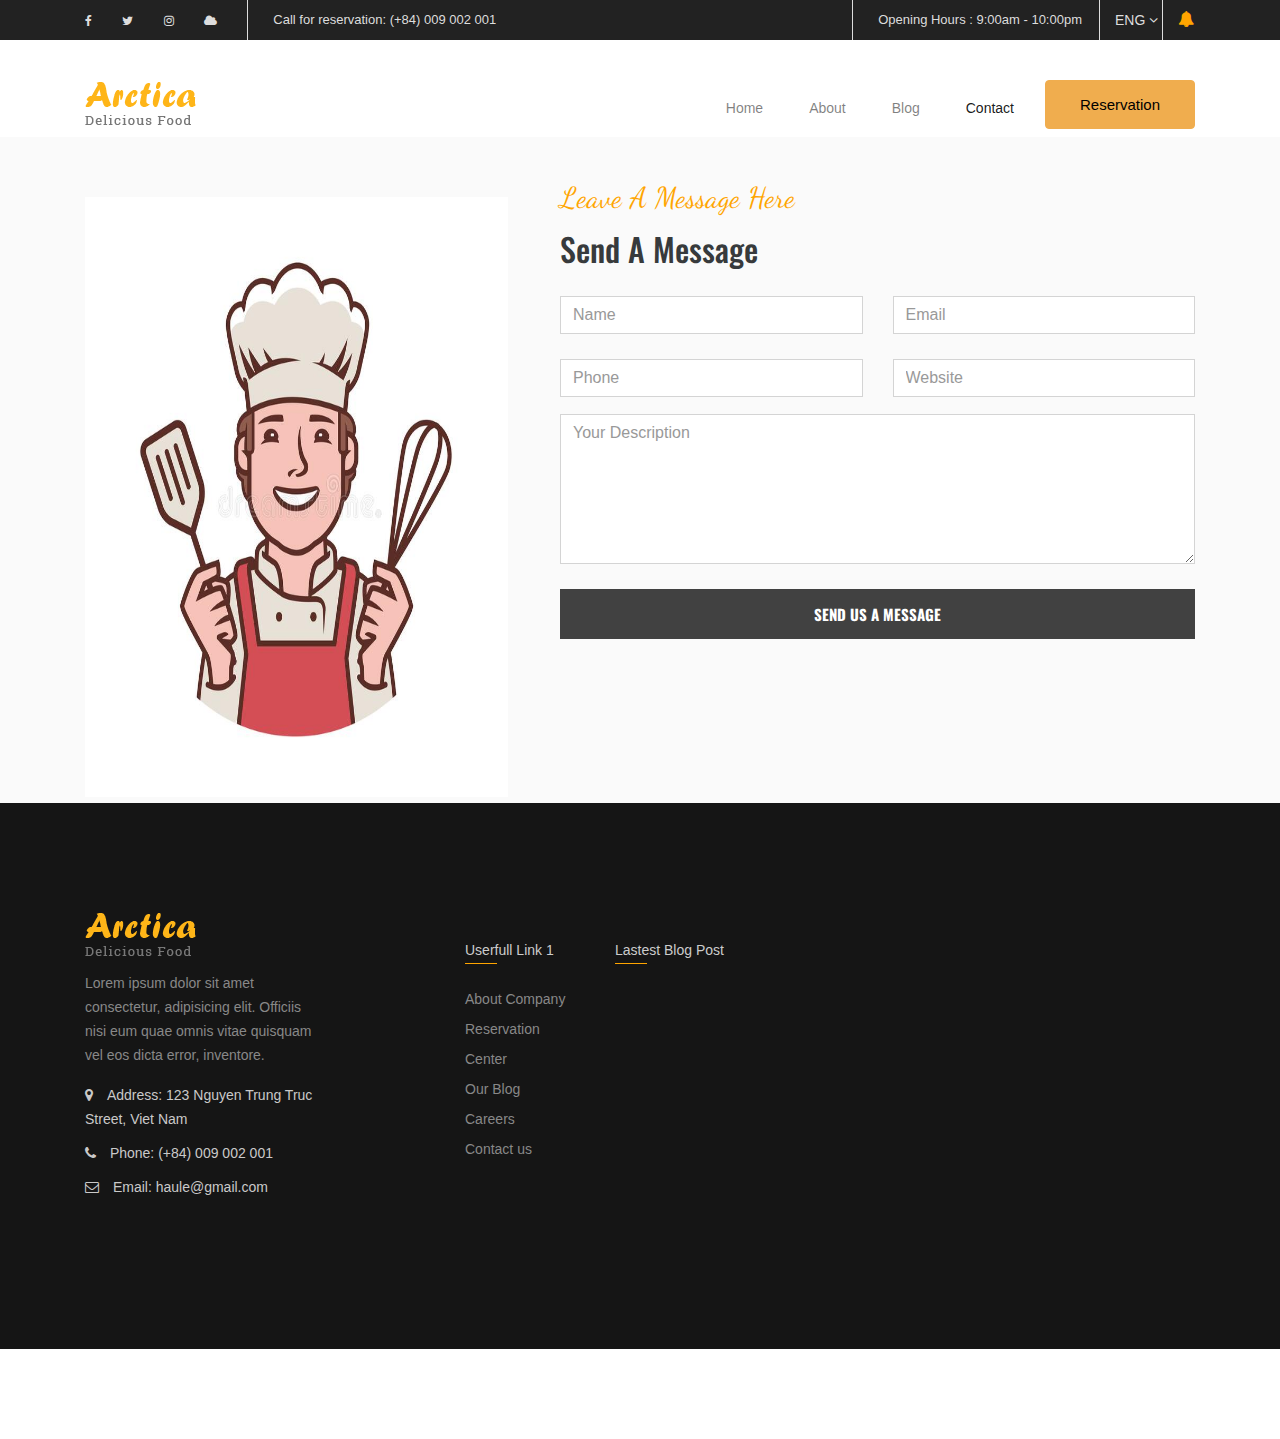
<file: contact.html>
<!DOCTYPE html>
<html lang="en"><head>
	<title> Example </title>
	<meta charset="utf-8">
	<meta name="viewport" content="width=device-width, initial-scale=1">

	<script type="text/javascript" src="vendor/bootstrap.js"></script>
	<script type="text/javascript" src="vendor/isotope.pkgd.min.js"></script><!-- để tạo hiệu ứng lúc chuyển màn hình-->
	<script type="text/javascript" src="vendor/imagesloaded.pkgd.min.js"></script> <!-- để load ảnh nếu ko sẽ bị lỗi-->
	<script type="text/javascript" src="1.js"></script>
	<!-- load bootstrap -->
	<link rel="stylesheet" href="vendor/bootstrap.css">
	<link rel="stylesheet" href="vendor/font-awesome.css">
	<link rel="stylesheet" href="vendor/bootstrap.css">
	<!-- load font -->
	<link rel="preconnect" href="https://fonts.googleapis.com">
	<link rel="preconnect" href="https://fonts.gstatic.com" crossorigin>
	<link href="https://fonts.googleapis.com/css2?family=Dancing+Script:wght@500&display=swap" rel="stylesheet">
	<link rel="preconnect" href="https://fonts.googleapis.com">
	<link rel="preconnect" href="https://fonts.gstatic.com" crossorigin>
	<link href="https://fonts.googleapis.com/css2?family=Oswald:wght@300&display=swap" rel="stylesheet">
 	<link rel="stylesheet" href="1.css">
</head>
<body >
	<div class="topheader">
		<div class="container">
			<div class="row">
				<div class="col-sm-6">
					<div class="mangxh float-sm-left text-xs-center text-sm-left">
						<a href=""><i class="fa fa-facebook"></i></a>
						<a href=""><i class="fa fa-twitter"></i></a>
						<a href=""><i class="fa fa-instagram"></i></a>
						<a href=""><i class="fa fa-cloud"></i></a>

					</div>
					<div class="datban wow pulse">
						Call for reservation: (+84) 009 002 001
					</div>
				</div>
				<div class="col-sm-5">
					<div class="datban openingtop float-sm-right text-sm-left text-xs-center  wow pulse">
						Opening Hours : 9:00am - 10:00pm
					</div>
				</div>
				<div class="col-sm-1">
					<div class="container">
						<div class="row">
							<div class="col-sm-6  float-sm-right text-sm-left text-xs-center  ENG">
								ENG <i class="fa fa-angle-down"></i>
							</div>
							<div class="col-sm-6 float-sm-right text-sm-left text-xs-center  bell">
								<i class="fa fa-bell" style="color: orange;"></i>
							</div>
						</div>
					</div>
				</div>
			</div>
			<!-- END ROW -->
		</div>
	</div>
	<!-- END TOP HEADER -->


	<div class="logovamenu">
		<nav class="navbar navbar-light fontroboto">
			<div class="container">
				<button class="navbar-toggler hidden-sm-up" type="button" data-toggle="collapse" data-target="#mtren"></button>
				
				<div class="collapse navbar-toggleable-xs logo" id="mtren">
					<a class="navbar-brand text-xs-center" href="index.html"><img src="images/logo.png" alt=""></a>
					<ul class="nav navbar-nav float-sm-right">
						<li class="nav-item">
							<a class="nav-link" href="index.html">Home</a>
						</li>
						<li class="nav-item">
							<a class="nav-link" href="about.html">About</a>
						</li>
						<!-- <li class="nav-item">
							<a class="nav-link" href="#">Menu</a>
						</li> -->
						<li class="nav-item">
							<a class="nav-link" href="blog.html">Blog</a>
						</li>
						<li class="nav-item active">
							<a class="nav-link" href="contact.html">Contact</a>
						</li>
						<li class="nav-item datbanmenu">
							<a class="nav-link btn btn-warning wow bounce" data-wow-iteration="2" href="#">Reservation</a>
						</li>
					</ul>
				</div>
			</div>
			<!-- end container -->
		</nav>
	</div>
	<!-- end logovamenu -->

	
	<!-- Slide mon-->
	

	
	<div class="gioithieudaubep wow fadeInUp">
		<div class="container">
			<div class="row">
				
				<div class="col-sm-4">
					<img src="images/chef.jpg" alt="" class="anhdaubep">
				</div>
				
				<div class="col-sm-7 push-sm-1">
					<div class="thongtinct">
						<span class="Master fontdacing">Leave A Message Here </span>
						<h2 class="fontoswald">Send A Message</h2>	
					</div>

					<div class="khoiform">
						<div class="row">
							<div class="col-sm-6">
								<input type="text" class="form-control  formtext" placeholder="Name">
							</div>
							<div class="col-sm-6">
								<input type="text" class="form-control  formtext" placeholder="Email">
							</div>
							<div class="col-sm-6">
								<input type="text" class="form-control  formtext" placeholder="Phone">
							</div>
							<div class="col-sm-6">
								<input type="text" class="form-control  formtext" placeholder="Website">
							</div>
							<div class="col-sm-12">
								<textarea type="text" class="form-control  mota" placeholder="Your Description"></textarea>
							</div>
							<div class="col-sm-12">
								<a href="" class="form-control btn btn-primary  nutsendct  fontoswald">SEND US A MESSAGE</a>
							</div>
							
						</div>
					</div>
					<!-- END thongtin -->
					
				</div>
			</div>
		<!-- </div> -->
		</div>
	</div>
	<!-- END gioithieudaubep -->





	<div class="footertop">
		<div class="container">
			<div class="row">
				<div class="col-sm-3 cotf1">
					<a href=""><img src="images/logo.png" alt="logof"></a>
					<p>Lorem ipsum dolor sit amet consectetur, adipisicing elit. Officiis nisi eum quae omnis vitae quisquam vel eos dicta error, inventore.</p>
					<div class="lienheft">
						<i class="fa fa-map-marker"></i>
						<span class="textlhft fontroboto">Address: 123 Nguyen Trung Truc Street, Viet Nam</span>
					</div>
					<div class="lienheft">
						<i class="fa fa-phone"></i>
						<span class="textlhft fontroboto">Phone: (+84) 009 002 001</span>
					</div>
					<div class="lienheft">
						<i class="fa fa-envelope-o"></i>
						<span class="textlhft fontroboto">Email: haule@gmail.com</span>
					</div>    
				</div>
				<!-- END cotf1 -->
				
				<div class="col-sm-2 push-sm-1 cotf2">
					<h2 class="tdft">Userfull Link 1</h2>
					<ul>
						<li><a href="">About Company</a></li>
						<li><a href="">Reservation</a></li>
						<li><a href="">Center</a></li>
						<li><a href="">Our Blog</a></li>
						<li><a href="">Careers</a></li>
						<li><a href="">Contact us</a></li>
					</ul>
				</div>
				<!-- END cotf2 -->
				
				<div class="col-sm-3 cotf3">
					<h2 class="tdft">Lastest Blog Post</h2>
					<div class="container">
						<div class="row"> 

							<div class="col-sm-5 cotf3trai  wow pulse">
								<img src="images/chef.jpg" class="anhcotf3 " alt="" width="60" height="60">
							</div>
							<div class="col-sm-7 cotf3phai  wow pulse" style="padding: 0;">
								<h6>Gavin Lee</h6>
								<span style="font-size: 12.5px;">1st December 2021</span>
							</div>
							
							<div class="col-sm-5 cotf3trai  wow pulse" data-wow-delay="0.5s">
								<img src="images/chef.jpg" class="anhcotf3 " alt="" width="60" height="60">
							</div>
							<div class="col-sm-7 cotf3phai  wow pulse" data-wow-delay="0.5s" style="padding: 0;">
								<h6>Leo</h6>
								<span style="font-size: 12.5px;">1st December 2021</span>
							</div>

							<div class="col-sm-5 cotf3trai  wow pulse" data-wow-delay="1s">
								<img src="images/chef.jpg" class="anhcotf3 " alt="" width="60" height="60">
							</div>
							<div class="col-sm-7 cotf3phai  wow pulse" data-wow-delay="1s" style="padding: 0;">
								<h6>Hau</h6>
								<span style="font-size: 12.5px;">1st December 2021</span>
							</div>
						</div>
					</div>
				</div>
				<!-- END cotf3 -->
				
				<div class="col-sm-3 cotf4 wow pulse" data-wow-iteration="2">
					<h2 class="tdft">Opening Hours</h2>
					<div class="opening1">
						<div class="phai float-xs-right">9:00 am - 23:00 pm</div>
						<div class="trai">Mon - Fri</div>
					</div>
					<div class="opening1">
						<div class="phai float-xs-right">10:00 am - 22:00 pm</div>
						<div class="trai">Saturday</div>
					</div>
					<div class="opening1">
						<div class="phai float-xs-right">9:00 am - 23:00 pm</div>
						<div class="trai">Sunday</div>
					</div>
					<p>Note: Restaurant is closed on holidays</p>
				</div>
				<!-- END cotf4 -->

			</div>
		</div>
	</div>
	<!-- END footertop -->


	<div class="footerbottom text-xs-center fontroboto  wow fadeInUp">
		Copyright © 2021 | Web Designed by Leo Ngoc Hau
	</div>

</body>
</html>
</file>
<file: 1.css>
.fontroboto{
    font-family: 'Roboto', sans-serif;
}
.fontoswald{
    font-family: 'Oswald', sans-serif;
}
.fontdacing{
    font-family: 'Dancing Script', cursive;
}

.datban{
    border-left: 1px solid #ddd;
    float: left;
    margin-left: 17px;
    padding-left: 25px;
    font-size: 13px;
    color: #ddd;
}
.topheader .col-sm-1{
    padding: 0;
}
.openingtop {
    border-right: 1px solid #ddd;
    padding-right: 17px;
}
.mangxh a:nth-child(1) {
    padding-left: 0;
}
.mangxh a{
    color: #dddddd;
    font-size: 12px;
    padding: 0 13px;

}

.topheader{
    background: #222222;
    height: 40px;
    color: white;
    line-height: 40px;
}
.mangxh a:hover i.fa{
    color: orange;
}

.ENG{
    color: #ddd;
    padding: 0;
    border-right: 1px solid #ddd;
    font-size: 14px;
}


/*CSS tren DIEN THOAI*/
@media (max-width: 576px){
    .topheader{
        height: auto;
    }
    .topheader .col-sm-1{
        padding: 0 15px;
    }
    .datban, .ENG, .bell  {
        border: none;
        margin: 0;
        padding: 0;
        width: 100%;
        text-align: center;
        border-top: 1px solid #333333;
    }

}



/*CSS cho logovamenu*/
a.nav-link {
    font-size: 14px;
    color: #777777;
    margin-top: 43px;
    padding: 0 15px;
}
.logo img{
    margin-top: 30px;
}
.datbanmenu a.nav-link.btn.btn-warning{
    font-size: 15px;
    font-weight: 10px;
    width: 150px;
    height: 49px;
    color: black;
    line-height: 18px;
    margin-top: 32px;
    padding: 15px;
    /*transform: translateY(10px);  Có thể dùng cái này để chỉnh cho lên xuống*/ 
}

@media (max-width: 576px){
    *{}
    .nav a.nav-link{
        text-align: center;
        padding: 12px;
        margin: 0;
        border-bottom: 1px solid #dcdbdb;
    }
    .datbanmenu a.nav-link.btn.btn-warning {
        width: 100%;
        margin-top: 11px;
    }
}
/*END CSS cho logovamenu*/


/*CSS cho slide*/
.chu{
    position: absolute;
    left: 50%;
    top: 50%;
    transform: translate(-50%,-50%);
    text-align: center;
}
.slide .slidetren{
    /*min-height: Chiều cao tối thiểu tính từ mép trên cùng của thành phần, đơn vị có thể là px, em, %, ...*/
    min-height: 650px; 
    background-position: center;
    /*background-size: cover;
    position: relative;
    z-index: -1;*/

}
.slide .slidetren:before{
    content: '';
    position: absolute;
    left: 0;
    top: 0;
    width: 1920px;
    height: 650px;
    background-color: rgba(0, 0, 0, 0.5);
    z-index: -1;
}

.chu p {
    color: white;
    color: #c0c0c0;
}

.chu h2{
    color: white;
    font-size: 50px;
    line-height: 24px;
    margin-bottom: 30px;
}
@media (max-width: 576px){
    *{}
    .chu h2 {
    font-size: 28px;
    line-height: 29px;
    }
    .slide .slidetren{
        min-height: 450px; 
    }
}


/*CSS cho badichvu*/
.badichvu {
    padding-top: 100px;
}
.badichvu h3 {
    font-size: 20px;
    text-align: center;
}
.badichvu p {
    text-align: center;
}
a.readmore{
    color: #a1b1bc;
    font-size: 14px;
    text-align: center;
    display: block;
    padding-bottom: 50px;
    text-decoration: none;
}
a.readmore:hover{
    color: orange;
}
@media (max-width: 576px){
    a.readmore {
        margin-bottom: 20px;
        margin-top: -14px;
    }
    .badichvu{
        margin-top: -40px;
    }
}
/*END CSS cho badichvu*/


/*CSS cho khoimenu*/
.khoimenu{
    background: rgba(0, 0, 0, 0.5) url('images/gtf.jpg');
    min-height: 650px;
    background-blend-mode: darken;
    background-position: center;
    color: white;
    padding-top: 150px;
}
span.tieudephu{
    font-family: 'Dancing Script', cursive;
    font-size: 60px;
    color: orange;
}
h3.tieudechinh{
    font-size: 50px;
}

@media (max-width: 576px){
    span.tieudephu{
        font-size: 32px;
    }
    .khoimenu{
        background: rgba(0, 0, 0, 0.5) url('images/vnf.jpg');
        min-height: 400px;
        background-position: center;
    }
    h3.tieudechinh{
        font-size: 20px;
    }
}


*{margin: 0; padding: 0;} 

/*CSS cho thucdonct*/
.thucdonct .tieudect{
    height: 40px;
    line-height: 40px;
    /*background: gray;*/
    color: white;
    margin-top: -57px;
}
.motmon{
    height: 130px;
}
.anhmon{
    position: relative;
    width: 100%;
}
.tagnew {
    position: absolute;
    top: 0;
    background: #feb518;
    font-size: 8px;
    padding: 2px 7px;
    margin-left: -7px;
    font-weight: bold;
    margin-top: 5px;
}

/*[class*= abc] dùng để xài cho những cái class có chữ bắt đầu giống nhau*/

.noidungct{
    margin-top: 120px;
}

.tenmon .tren{
    font-size: 15px;
    font-family: 'Oswald', sans-serif;
    border-bottom: 2px dotted black;
}

b.ten{
    background: white;
    display: inline-block;
    transform: translateY(7px);
    padding-right: 7px;
}

.tenmon .tren span{
    background: white;
    display: inline-block;
    transform: translateY(7px);
    padding-left: 4px;
}
.tenmon .duoi{
    padding-top: 4px;
}

.tieudect a{
    color: white;
    padding: 0 18px;
    text-decoration: none;

}
.tieudect a:hover{
    color: orange;
    text-decoration: none;
}
.tieudect a:focus{
    color: orange;
    text-decoration: none;
}
/*End css thucdonct*/



/*CSS cho slidemonanduoi*/
.sanpham{
    width: 20%;
    float: left;
    box-sizing: border-box;
    padding-left: 20px;
    padding-right: 15px;
}
img.anhspslide{
    width: 100%;
    /*height: 85%;*/
}
.slidemonan{
    /*background: gray;*/
    background: rgba(0, 0, 0, 0.5) url('images/slduoi.png');
    background-blend-mode: darken;
    color: white;
    padding-bottom: 50px;
}
.slidemonan h4 {
    padding-top: 20px;
    padding-bottom: 16px;
    font-size: 24px;
    margin-left: -15px;
    padding-left: 5px;
}

.slidemonan a.right.carousel-control, a.trai.carousel-control {
    background: rgba(0, 0, 0, 0.29);
    position: absolute;
    width: 34px;
    height: 34px;
    line-height: 34px;
    text-align: center;
    top: -50px;
}
.slidemonan a.trai.carousel-control {
    right: 40px;
    left: auto;
}
.slidemonan a.right.carousel-control:hover, a.trai.carousel-control:hover{
    background-color: orange;
}
.slidemonan .carousel-indicators{
    display: none;
}
@media (max-width: 576px){
    .sanpham{
        width: 50%;
        padding-bottom: 20px;
    }
    .motmon .in4monan{
        padding: 0 40px;
    }
    .noidungct .row .row [class*=col-]{
        padding-left: none;
        padding-right: none;
    }
}
/*END css cho slidemonanduoi*/





/*CSS cho gioithieudaubep*/
.thongtin{
    padding-top: 200px;
}
.gioithieudaubep{
    padding: 50px 0;
    background-color: #fafafa;
    min-height: 600px;
}
.anhdaubep {
    width: 500px;
    height: 600px;
    padding-right: 77px;
    padding-bottom: -50px;
    margin-top: 10px;
    margin-bottom: -44px;
    /* transform: translateY(18px); */
}
.Master {
    color: orange;
    font-size: 29px;
    transform: translateY(-11px);
    display: block;
}
.lienhe a.fa{
    text-decoration: none;
    padding: 0 5px;
    margin-top: 15px;
    font-size: 21px;
}
/*.lienhe a.fa:hover{
    color: orange;
}*/

.lienhe .iconlhdb {
    background: #4c4848;
    color: white;
    width: 30px;
    height: 30px;
    display: inline-block;
    text-align: center;
    line-height: 2;
    border-radius: 3px;
    margin-right: 4px;
}
.lienhe .iconlhdb:hover{
    color: orange;
    background-color: #e0e0e0;
}
@media (max-width: 576px){
    img.anhdaubep {
        width: 300px;
        height: 300px;
        margin-bottom: 32px;
    }
    .lienhe {
        text-align: center;
    }
    .thongtin {
        margin-top: -200px;
    }
}
/*END CSS cho gioithieudaubep*/



/*CSS cho sloganhome*/
.sloganhome {
    padding: 230px 0;
    background: #3e3e3e;
    color: white;
    
}
.sloganhome h3.fontdacing{
    color: #fdc96b;
    font-size: 40px;
    line-height: 50px;
}
.sloganhome span.fontoswald{
    /*color: white;*/
    font-size: 35px;
}
.sloganhome h3.fontdacing:hover{
    color: orange;
}
/*END CSS cho sloganhome*/



/*CSS cho khoidatban*/
.khoidatban{
    padding-top: 100px;
    padding-bottom: 50px;
}
.thongtindatban .tt{
    font-size: 15px;
    line-height: 26px;
    color: #777;
    padding-top: 37px;
    padding-bottom: 37px;
}
.thongtindatban{
    border-bottom: 1px solid #d2d2d2;
    padding-bottom: 61px;
    margin-bottom: 55px;
}
.giodb{
    padding-bottom: 20px;
}

.vang{
    color: orange;
}
.dtdb{
    font-size: 25px;
    font-weight: bold;

}
.formdatban .booktext{
    padding-bottom: 55px;
    font-size: 25px;
    /*color: orange;*/
}
.formdatban .booktable{
    border-radius: 0;
    height: 20px;
    height: 50px;
    line-height: 30px;
    color: black;
}
.formdatban .booktable:hover{
    color: white;
    background-color: orange;
}
/*END CSS cho khoidatban*/



/*CSS cho phanhoinguoidung */
.quote{
    font-size: 18px;
    color: white;

}
.quote:before{
    content: ' "';
}
.quote:after{
    content: ' "';
}

.tennguoi{
    font-size: 63px;
    font-weight: bold;
    color: orange;
}
.tennguoi:before{
    content: "-";
}
.tennguoi:after{
    content: "-";
}

.phanhoinguoidung{
    background-color: #3e3e3e;;
    padding: 90px 0;
    color: white;
}

.phanhoinguoidung i.fa.fa-quote-left{
    font-size: 35px;
    margin-bottom: 60px;
}
.phanhoinguoidung i.fa.fa-quote-right{
    font-size: 35px;
    margin-top: 60px;
}

.phanhoinguoidung .bacham{
    margin-bottom: -47px;
}
/*END CSS cho phanhoinguoidung*/




/*CSS cho tintuchome*/
.tintuchome{
    padding: 120px 0;
}

.tdtintuchome{
    padding-bottom: 20px;
}
.ourblog{
    font-size: 45px;
    color: #f69f00;
}

a.tieudetin1 {
    color: black;
    padding: 20px 0 4px 0;
    text-decoration: none;
    font-size: 22px;
    display: block;
}
a.tieudetin1.fontoswald:hover{
    color: orange;
}

.ngaythang1{
    padding-bottom: 17px;
}

.docthem {
    border-top: 1px solid #b2b2b2;
    margin-top: 35px;
    padding-top: 20px;
    padding-bottom: 20px;
}
.docthem .rm{
    text-decoration: none;
    color: black;
    font-weight: 500;
}
.docthem .rm:hover{
    color: orange;
}
/*END CSS cho tintuchome*/



/*CSS cho footertop*/
.footertop{
    background-color: #151515;
    color: #888;
    line-height: 24px;
    font-size: 14px;
    font-size: 14px;
    padding-top: 110px;
    padding-bottom: 110px;
}

.cotf1 p{
    padding-top: 15px;
}
.lienheft {
    padding-bottom: 10px;
    color: #cac9c9;
}
.lienheft i.fa{
    padding-right: 10px;
}

.lienheft:hover i {
    color: orange;
}
.lienheft:hover span{
    color: white;
}
    /*END css cho cotf1*/

h2.tdft {
    font-size: 14px;
    color: #ccc;
    font-family: 'Roboto', sans-serif;
    margin-bottom: 20px;
    margin-top: 30px;
}
.cotf1{
    padding-right: 30px;
}
h2.tdft:after {
    content: "";
    display: block;
    width: 32px;
    height: 1px;
    margin-top: 5px;
    background: orange;
    /*transform: translateX(140px);*/
}

.cotf2 ul li, .cotf3 ul li {
    list-style: none;
}
.cotf2 ul li a:hover, .cotf3 ul li a:hover {
    list-style: none;
    text-decoration: none;
    color: white;
}
.cotf2 ul li a, .cotf3 ul li a{
    font-size: 14px;
    line-height: 28px;
    color: #888;
    /*text-decoration: none;*/
    line-height: 30px;
}
.cotf3{
    padding-left: 70px;

}

.cotf3phai{
    margin-left: -10px;
    margin-top: 5px;
    line-height: 10px;
}
img.anhcotf3 {
    border-radius: 50%;
    margin-left: -15px;
    border: 1px solid #747474;
    margin-bottom: 25px;
}

@media (max-width: 576px){
    .cotf3 {
        padding-left: 15px;
        padding-bottom: 30px;
        text-align: center;
    }
    .cotf3phai {
    margin-left: -10px;
    margin-top: -20px;
    line-height: 10px;
    margin-bottom: 30px;
    }
    .cotf3 h2.tdft:after {
    content: "";
    display: block;
    width: 32px;
    height: 1px;
    margin-top: 5px;
    background: orange;
     transform: translateX(120px); 
    }
}

        /*END CSS cho cotf2 cotf3*/


.opening1 {
    border-bottom: 1px dotted;
    height: 28px;
    margin-top: 14px;
}
.opening1 .phai {
    transform: translateY(7px);
    display: block;
    background: #151515;
    padding-left: 6px;
}
.opening1 .trai{
    float: left;
    transform: translateY(7px);
    display: block;
    background: #151515;
    padding-right: 6px;
}
.cotf4 p{
    padding-top: 10px;
    color: #a8a8a8;
}
/*END CSS cho footertop*/



/*CSS cho footerbottom*/
.footerbottom{
    line-height: 90px;
    height: 90px;
    color: #999;
    background-color: #111111;
}

@media (max-width: 576px){
    .footerbottom{
        font-size: 12.5px;
    }
}
/*END CSS footerbottom*/





/************************** CSS cho about **************************/
.sloganhome1{
    background: rgba(0, 0, 0, 0.5) url(images/bannerab.jpg);
    background-blend-mode: darken;
    min-height: 400px;
    color: white;
    padding: 200px 0;
    color: #fdc96b;
    font-size: 30px;
}

.ttabout{
    padding: 100px 0;
}
.Discover{
    font-size: 20px;
    font-weight: bold;
    display: block;
    height: 41px;
    margin-top: -10px;
}
.khoichuabout p{
    font-size: 15px;
    padding-top: 9px;
}
.nutrmabout {
    padding: 12px 30px;
    font-size: 17px;
    border-radius: 0;
    color: black;
    font-weight: 500;

}
.nutrmabout:hover {
    color: white;
}
@media (max-width: 576px){
    img.anhttabout {
        width: 110px;
        height: 189px;
        margin-top: 30px;
    }
}
/*END CSS cho ttabout*/


/*CSS cho sloganhome2*/
.sloganhome2{
    padding: 230px 0;
    background: rgba(0, 0, 0, 0.5) url(images/london.jpg);
    background-blend-mode: darken;
    min-height: 600px;
    color: #fdc96b;
    line-height: 50px;
}
.Healthy{
    font-size: 50px;
}
.Healthy:hover{
    color: orange;
}


.icondoan{
    margin-bottom: 50px;

}
/*END CSS cho sloganhome2*/


/*CSS cho contactabout*/
.contactabout{
    background: grey;
    color: white;
    min-height: 50px;
    height: 180px;
    line-height: 190px;
}
.contactabout h6{
    line-height: 190px;
    font-size: 30px;
}
.nutcontactus{
    padding: 12px 30px;
    font-size: 17px;
    border-radius: 0;
    color: black;
    font-weight: 500;
}


@media (max-width: 576px){
    .nutcontactus {
        margin-top: -317px;
    }
    .contactabout h6 {
    font-size: 21px;
    margin-top: -25px;
    }
}
/*END CSS cho contactabout*/

    

/************************** CSS cho blog **************************/
.iconsearch{
    position: absolute;
    background: none;
    border: none;
    top: 0;
    right: 25px;
    transform: translateY(6px);
    display: block;
}

/*.iconsearch{
    position: absolute;
    top: 7px;
    right: 12px;
    background: none;
    border: none;

}*/
.ndttren{
    padding-right: 56px;
}
.khoicategories{
    margin-left: 20px;
    line-height: 37px;
    border-bottom: 1px solid #a5a5a5;
}

@media (max-width: 576px){
    .noidung a img{
        height: 200px;
    }
}
.khoicategories ul li:hover a{
    color: #4f4f4f ;
}
.khoicategories ul, .khoicategories a{
    color: #c2c3c5;
}

.chutoprated{
    padding: 20px 0;
    font-weight: bold;
}
.anhtoprated{
    padding-left: 0;
}
.gialucdau{
    text-decoration: line-through;
}
.khoitoprated{
    padding-bottom: 20px;
}
/*END CSS khoitoprated*/


.phantrang{
    padding-bottom: 30px;
    margin-top: -20px;
}

nav.phantrang ul{
    list-style: none;
    display: inline-block;
}
nav.phantrang{
    text-align: center;
    padding-top: 40px;
}
nav.phantrang ul li{
    display: inline-block;
}

nav.phantrang ul li a{
    color: #333;
    display: inline-block;
    text-decoration: none;
    border: 1px solid #c4c4c4;
    font-size: 14px;
    width: 40px;
    height: 40px;
    line-height: 40px;
    border-radius: 20px;
}
nav.phantrang ul li a:hover{
    color: white;
    background-color: #feb518;
    border-color: #feb518;
}

nav.phantrang ul li a.trang1{
    border-color: #feb518;
    background-color: #feb518;
    color: white;
}

nav.phantrang ul li.Previous a, nav.phantrang ul li.next a{
    width: 90px;
}

@media (max-width: 576px){
    .phantrang {
    padding-left: 11px;
    }
    nav.phantrang ul li a {
    color: #333;
    display: inline-block;
    text-decoration: none;
    border: 1px solid #c4c4c4;
    font-size: 14px;
    width: 21px;
    height: 40px;
    line-height: 36px;
    border-radius: 20px;
    /* padding-left: 20px; */
    }
    .phantrang {
    margin-top: -40px;
    margin-bottom: 20px;
    transform: translateX(19px);
    }
    .khoigiamgia{
        margin-left: 74px;
        margin-top: -94px;
    }
    .gialucdau{
        /*text-decoration: line-through;*/
        transform: translateX(-125px);
    }
    /*.noidung{
        transform: translateX(23px);
        display: block;
    }*/
    .tintuchome {
    padding: 55px 0;
    }
}

/************************** END CSS cho blog **************************/



            /************************** CSS cho contact **************************/

.khoiform {
    margin-top: 30px;
}
.formtext, .mota {
    margin-bottom: 25px;
    border-radius: 0;
}
.mota{
    height: 150px;
    margin-top: -8px;
}
.nutsendct {
    background-color: #414141;
    font-size: 15px;
    padding: 15px;
    font-weight: bold;
    border-color: #414141;
    border-radius: 0;
}
.nutsendct:hover{
    color: black;
    background-color: orange;
    border-color: orange;
}
</file>
